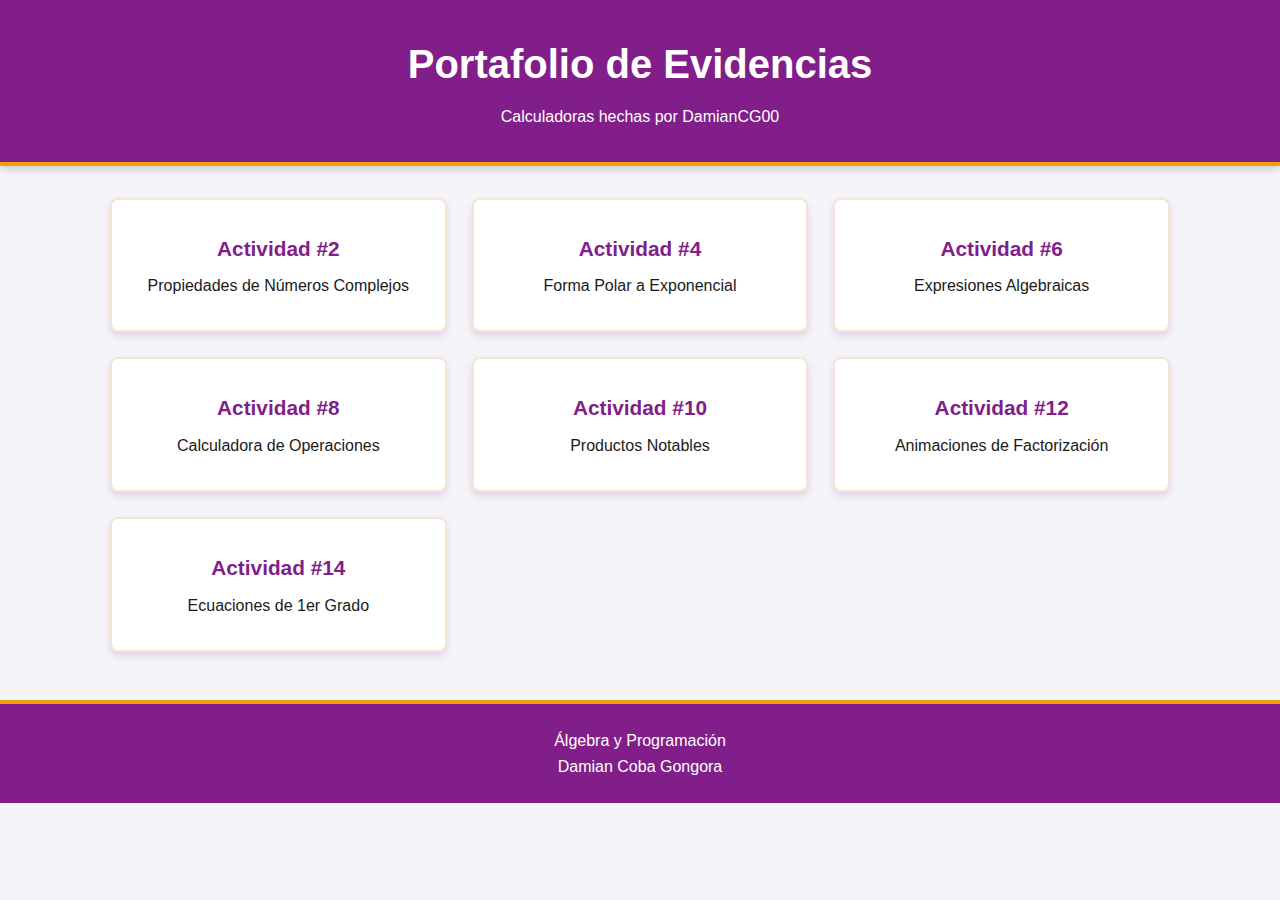
<file: Proyecto 3/index.html>
<!DOCTYPE html>
<html lang="es">
<head>
    <meta charset="UTF-8">
    <meta name="viewport" content="width=device-width, initial-scale=1.0">
    <title>Portafolio de Evidencias</title>
    <link rel="stylesheet" href="css/style.css">
</head>
<body>

    <header class="main-header">
        <div class="container">
            <h1>Portafolio de Evidencias</h1>
            <p>Calculadoras hechas por DamianCG00</p>
        </div>
    </header>

    <main class="container">
        <div class="grid-menu">
            <a href="Actividades/Actividad02/indexact2.html" class="card">
                <h3>Actividad #2</h3>
                <p>Propiedades de Números Complejos</p>
            </a>

            <a href="Actividades/Actividad04/indexact4.html" class="card">
                <h3>Actividad #4</h3>
                <p>Forma Polar a Exponencial</p>
            </a>

            <a href="Actividades/Actividad06/indexact6.html" class="card">
                <h3>Actividad #6</h3>
                <p>Expresiones Algebraicas</p>
            </a>

            <a href="Actividades/Actividad08/indexact8.html" class="card">
                <h3>Actividad #8</h3>
                <p>Calculadora de Operaciones</p>
            </a>

            <a href="Actividades/Actividad10/indexact10.html" class="card">
                <h3>Actividad #10</h3>
                <p>Productos Notables</p>
            </a>

            <a href="Actividades/Actividad12/indexact12.html" class="card">
                <h3>Actividad #12</h3>
                <p>Animaciones de Factorización</p>
            </a>

            <a href="Actividades/Actividad14/indexact14.html" class="card">
                <h3>Actividad #14</h3>
                <p>Ecuaciones de 1er Grado</p>
            </a>
        </div>
    </main>

    <footer class="main-footer">
        <p>Álgebra y Programación</p>
        <p>Damian Coba Gongora</p>
    </footer>

</body>
</html>
</file>
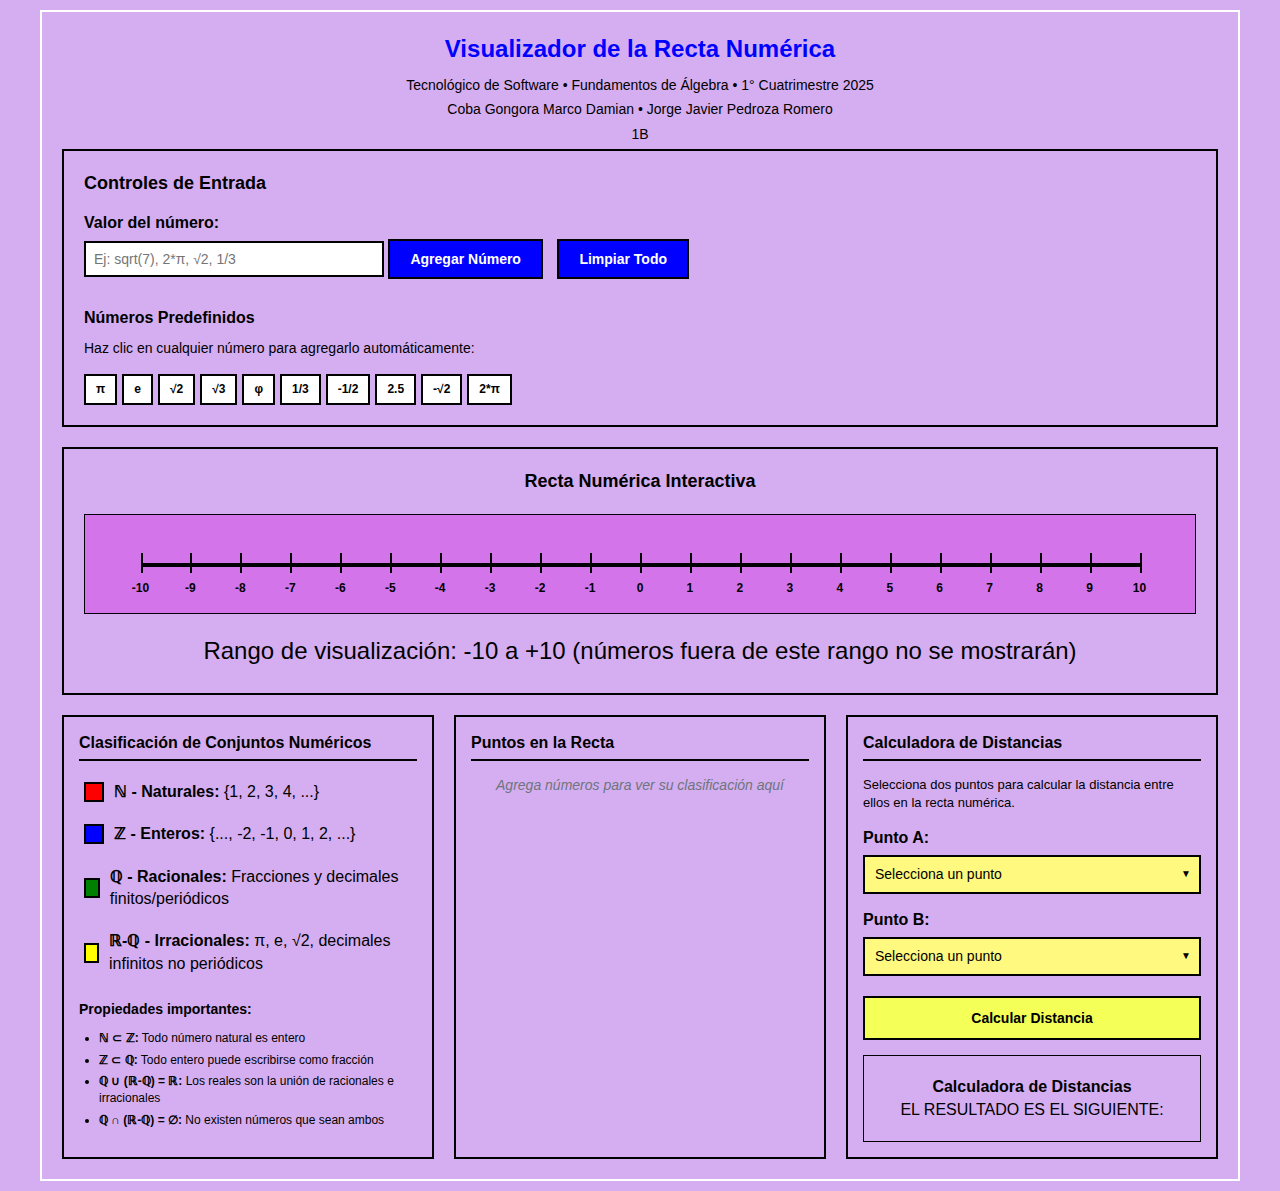
<file: Proyecto 3/Actividades/Actividad02/indexact2.html>
<!DOCTYPE html> 
<html lang="es"> 
<head> 
<meta charset="UTF-8"> 
<meta name="viewport" content="width=device-width, initial-scale=1.0"> 
<title>Visualizador de la Recta Numérica - Fundamentos de 
Álgebra</title>
<style> 
    /* ==================== RESET BÁSICO Y TIPOGRAFÍA ==================== */ 
    * { 
        margin: 0; 
        padding: 0; 
        box-sizing: border-box; 
    } 
     
    body { 
        font-family: Arial, sans-serif; 
        line-height: 1.4; 
        background-color: rgb(213, 174, 241); 
        color: black; 
        padding: 10px; 
    } 
     
    .container { 
        max-width: 1200px; 
        margin: 0 auto; 
        border: 2px solid rgb(255, 255, 255); 
        padding: 20px; 
    } 
    /* ==================== ENCABEZADOS ==================== */ 
h1 { 
    font-size: 24px; 
    margin-bottom: 10px; 
    color: blue; 
    text-align: center; 
} 
 
h2 { 
    font-size: 18px; 
    margin-bottom: 15px; 
    color: black; 
} 
 
h3 { 
    font-size: 16px; 
    margin-bottom: 10px; 
    color: black; 
} 
 
p { 
    font-size: 14px; 
    margin: 5px 0; 
    text-align: center; 
} 
/* ==================== CONTROLES Y FORMULARIOS ==================== */ 
.controls { 
    border: 2px solid black; 
    padding: 20px; 
    margin-bottom: 20px; 
} 
 
.input-group { 
    margin-bottom: 20px; 
} 
 
.input-group label { 
    display: block; 
    font-weight: bold; 
    margin-bottom: 5px; 
    color: black; 
} 
 
.input-group input { 
    width: 300px; 
    padding: 8px; 
    border: 2px solid black; 
    font-size: 14px; 
    margin-bottom: 10px; 
} 
 
.input-group input:focus { 
    outline: none; 
    border-color: blue; 
}
/* ==================== BOTONES ==================== */ 
button { 
    padding: 10px 20px; 
    font-size: 14px; 
    font-weight: bold; 
    border: 2px solid black; 
    background-color: blue; 
    color: white; 
    cursor: pointer; 
    margin-right: 10px; 
    margin-bottom: 5px; 
} 
 
button:hover { 
    background-color: black; 
    color: white; 
}
/* ==================== NÚMEROS PREDEFINIDOS ==================== */ 
.preset-section { 
    margin-top: 20px; 
} 
 
.preset-section h3 { 
    font-size: 16px; 
    margin-bottom: 10px; 
    color: black; 
} 
 
.preset-section p { 
    margin-bottom: 15px; 
    color: black; 
    font-size: 14px; 
    text-align: left; 
} 
 
.preset-numbers { 
    display: flex; 
    flex-wrap: wrap; 
gap: 5px; 
margin-top: 15px; 
} 
.preset-btn { 
padding: 5px 10px; 
border: 2px solid black; 
background-color: white; 
cursor: pointer; 
font-size: 12px; 
font-weight: bold; 
} 
.preset-btn:hover { 
background-color: black; 
color: white; 
} 
/* ==================== RECTA NUMÉRICA ==================== */ 
.number-line-container { 
    border: 2px solid black; 
    padding: 20px; 
    margin-bottom: 20px; 
} 
 
.number-line-container h2 { 
    font-size: 18px; 
    margin-bottom: 15px; 
    text-align: center; 
    color: black; 
} 
 
.number-line { 
    width: 100%; 
    height: 100px; 
    position: relative; 
    background-color: rgb(211, 116, 234); 
    border: 1px solid black; 
    margin: 20px 0; 
} 
 
.range-info { 
    text-align: center; 
    margin-top: 10px; 
} 
 
.range-info small { 
    color: black; 
    font-size: 24px; 
} 
/* ==================== ELEMENTOS DE LA RECTA ==================== */ 
.line { 
    position: absolute; 
    top: 48px; 
    left: 5%; 
    right: 5%; 
    height: 4px; 
    background-color: black; 
} 
 
.tick { 
    position: absolute; 
    width: 2px; 
    height: 20px; 
    background-color: black; 
    top: 38px; 
} 
 
.tick-label { 
    position: absolute; 
    top: 65px; 
    font-size: 12px; 
    font-weight: bold; 
    color: black; 
    transform: translateX(-50%); 
} 
/* ==================== PUNTOS EN LA RECTA ==================== */ 
.number-point { 
    position: absolute; 
    width: 16px; 
    height: 16px; 
    top: 40px; 
    transform: translateX(-50%); 
    border: 2px solid black; 
    cursor: pointer; 
} 
 
.number-point.naturals { 
    background-color: red; 
} 
 
.number-point.integers { 
    background-color: blue; 
} 
 
.number-point.rationals { 
    background-color: green; 
} 
 
.number-point.irrationals { 
    background-color: yellow; 
} 
 
.point-label { 
    position: absolute; 
    top: -25px; 
    transform: translateX(-50%); 
    background-color: white; 
    border: 1px solid black; 
    padding: 2px 4px; 
    font-size: 10px; 
    font-weight: bold; 
    white-space: nowrap; 
} 
/* =================== PANELES DE INFORMACIÓN =================== */ 
.info-panels { 
    display: grid; 
    grid-template-columns: repeat(auto-fit, minmax(300px, 1fr)); 
    gap: 20px; 
} 
 
.classification-panel, .points-panel, .distance-calculator { 
    border: 2px solid black; 
    padding: 15px; 
} 
 
.classification-panel h3, .points-panel h3, .distance-calculator h3 { 
    font-size: 16px; 
    margin-bottom: 15px; 
    color: black; 
    border-bottom: 2px solid black; 
    padding-bottom: 5px; 
} 
/* ================== LEYENDA DE CLASIFICACIÓN ================== */ 
.classification-legend { 
    margin-bottom: 20px; 
} 
 
.legend-item { 
    display: flex; 
    align-items: center; 
    gap: 10px; 
    margin: 10px 0; 
    padding: 5px; 
} 
 
.legend-color { 
    width: 20px; 
    height: 20px; 
    border: 2px solid black; 
} 
 
.legend-color.naturals { 
    background-color: red; 
} 
 
.legend-color.integers { 
    background-color: blue; 
} 
 
.legend-color.rationals { 
    background-color: green; 
} 
 
.legend-color.irrationals { 
    background-color: yellow; 
} 
 
.classification-info h4 { 
    font-size: 14px; 
    margin: 15px 0 10px 0; 
 
 
 
    color: black; 
} 
 
.classification-info ul { 
    margin-left: 20px; 
} 
 
.classification-info li { 
    margin: 5px 0; 
    font-size: 12px; 
} 
 
/* ==================== LISTA DE PUNTOS ==================== */ 
.points-list { 
    min-height: 200px; 
} 
 
.empty-state p { 
    font-size: 14px; 
    color: black; 
    text-align: center; 
    margin: 20px 0; 
} 
 
.empty-state small { 
    display: block; 
    text-align: center; 
    font-size: 12px; 
    color: black; 
} 
 
.point-item { 
    display: flex; 
    justify-content: space-between; 
    align-items: center; 
    padding: 10px; 
    margin: 5px 0; 
    border: 1px solid black; 
} 
/* ================== CALCULADORA DE DISTANCIAS ================== */ 
.calculator-description { 
    margin-bottom: 15px; 
    font-size: 13px; 
    color: black; 
    text-align: left; 
} 
 
.distance-inputs { 
    margin-bottom: 20px; 
} 
 
.distance-field { 
    margin-bottom: 15px; 
} 
 
.distance-field label { 
    display: block; 
    font-weight: bold; 
    margin-bottom: 5px; 
    color: black; 
} 
 
.custom-select { 
    position: relative; 
    width: 100%; 
} 
 
.select-selected { 
    padding: 8px 30px 8px 10px; 
    border: 2px solid black; 
 
 
 
    background-color: rgb(255, 249, 127); 
    cursor: pointer; 
    font-size: 14px; 
} 
 
.select-selected:after { 
    content: "▼"; 
    position: absolute; 
    right: 10px; 
    top: 50%; 
    transform: translateY(-50%); 
    font-size: 10px; 
} 
 
.select-items { 
    position: absolute; 
    top: 100%; 
    left: 0; 
    right: 0; 
    background-color: white; 
    border: 2px solid black; 
    border-top: none; 
    z-index: 1000; 
    max-height: 150px; 
    overflow-y: auto; 
    display: none; 
} 
 
.select-items.show { 
    display: block; 
} 
 
.select-items div { 
    padding: 8px 10px; 
    cursor: pointer; 
    border-bottom: 1px solid black; 
    font-size: 13px; 
} 
 
 
 
 
.select-items div:hover { 
    background-color: blue; 
    color: white; 
} 
 
.distance-btn { 
    width: 100%; 
    padding: 12px; 
    background-color: rgb(244, 255, 88); 
    color: rgb(0, 0, 0); 
    border: 2px solid black; 
    font-size: 14px; 
    font-weight: bold; 
    cursor: pointer; 
    margin-bottom: 15px; 
} 
 
.distance-placeholder { 
    text-align: center; 
    padding: 20px; 
    border: 1px solid black; 
} 
 
.distance-result { 
    padding: 15px; 
    border: 2px solid green; 
    background-color: white; 
    font-size: 14px; 
    text-align: center; 
} 
 
/* ==================== RESPONSIVE ==================== */ 
@media (max-width: 768px) { 
    .container { 
        margin: 5px; 
    } 
     
    .input-group input { 
        width: 100%; 
 
max-width: 300px; 
} 
.info-panels { 
grid-template-columns: 1fr; 
} 
} 
</style> 
</head>  
<body> 
<div class="container"> 
<h1>Visualizador de la Recta Numérica</h1> 
<p>Tecnológico de Software • Fundamentos de Álgebra • 1° 
Cuatrimestre 2025</p> 
<p>Coba Gongora Marco Damian • Jorge Javier Pedroza Romero </p> 
<p>1B </p>
<section class="controls"> 
    <h2>Controles de Entrada</h2> 
    <div class="input-group"> 
    <label for="numberInput">Valor del número:</label> 
    <input type="text" id="numberInput"  
    placeholder="Ej: sqrt(7), 2*π, √2, 1/3"> 
    <button type="button" onclick="addNumber()"> 
    Agregar Número 
    </button> 
    <button type="button" onclick="clearAll()"> 
    Limpiar Todo 
    </button> 
    </div> 
    <div class="preset-section"> 
        <h3>Números Predefinidos</h3> 
        <p>Haz clic en cualquier número para agregarlo automáticamente:</p> 
         
        <div class="preset-numbers"> 
            <span class="preset-btn" onclick="addPresetNumber('π')">π</span> 
            <span class="preset-btn" onclick="addPresetNumber('e')">e</span> 
            <span class="preset-btn" onclick="addPresetNumber('√2')">√2</span> 
            <span class="preset-btn" onclick="addPresetNumber('√3')">√3</span> 
            <span class="preset-btn" onclick="addPresetNumber('φ')">φ</span> 
            <span class="preset-btn" 
    onclick="addPresetNumber('1/3')">1/3</span> 
            <span class="preset-btn" 
    onclick="addPresetNumber('-1/2')">-1/2</span> 
            <span class="preset-btn" 
    onclick="addPresetNumber('2.5')">2.5</span> 
            <span class="preset-btn" 
    onclick="addPresetNumber('-√2')">-√2</span> 
            <span class="preset-btn" 
    onclick="addPresetNumber('2*π')">2*π</span> 
        </div> 
    </div>
    </section> 
    <section class="number-line-container"> 
        <h2>Recta Numérica Interactiva</h2> 
        <div class="number-line" id="numberLine"> 
        <!-- Los elementos de la recta se generan dinámicamente con 
        JavaScript --> 
        </div> 
        <p class="range-info"> 
        <small>Rango de visualización: -10 a +10 (números fuera de 
        este rango no se mostrarán)</small> 
        </p> 
        </section>
        <section class="info-panels"> 
            <!-- Panel de clasificación de conjuntos numéricos --> 
            <div class="classification-panel"> 
                <h3>Clasificación de Conjuntos Numéricos</h3> 
                <div class="classification-legend"> 
                    <div class="legend-item"> 
                        <div class="legend-color naturals"></div> 
                        <span><strong>ℕ - Naturales:</strong> {1, 2, 3, 4, 
        ...}</span> 
                    </div> 
                    <div class="legend-item"> 
                        <div class="legend-color integers"></div> 
                        <span><strong>ℤ - Enteros:</strong> {..., -2, -1, 0, 
        1, 2, ...}</span> 
                    </div> 
                    <div class="legend-item"> 
                        <div class="legend-color rationals"></div> 
                        <span><strong>ℚ - Racionales:</strong> Fracciones y 
        decimales finitos/periódicos</span> 
                    </div> 
                    <div class="legend-item"> 
                        <div class="legend-color irrationals"></div> 
                        <span><strong>ℝ-ℚ - Irracionales:</strong> π, e, √2, 
        decimales infinitos no periódicos</span> 
                    </div> 
                </div> 
                 
                <div class="classification-info"> 
                    <h4>Propiedades importantes:</h4> 
                    <ul> 
                        <li><strong>ℕ ⊂ ℤ:</strong> Todo número natural es 
        entero</li> 
                        <li><strong>ℤ ⊂ ℚ:</strong> Todo entero puede 
        escribirse como fracción</li> 
         
         
         
                        <li><strong>ℚ ∪ (ℝ-ℚ) = ℝ:</strong> Los reales son 
        la unión de racionales e irracionales</li> 
                        <li><strong>ℚ ∩ (ℝ-ℚ) = ∅:</strong> No existen 
        números que sean ambos</li> 
                    </ul> 
                </div> 
            </div> 
            <!-- Panel de lista de puntos --> 
    <div class="points-panel"> 
        <h3>Puntos en la Recta</h3> 
        <div id="pointsList"> 
            <div class="empty-state"> 
                <p>Agrega números para ver su clasificación 
automática aquí</p> 
                <small>Los puntos aparecerán ordenados de menor a 
mayor</small> 
            </div> 
        </div> 
    </div> 
     <!-- Panel calculadora de distancias --> 
     <div class="distance-calculator"> 
        <h3>Calculadora de Distancias</h3> 
        <p class="calculator-description"> 
            Selecciona dos puntos para calcular la distancia entre 
ellos en la recta numérica. 
        </p> 
         
        <div class="distance-inputs"> 
            <div class="distance-field"> 
 
 
 
                <label>Punto A:</label> 
                <div class="custom-select" id="pointA-container"> 
                    <div class="select-selected" 
id="pointA-selected">Selecciona un punto</div> 
                    <div class="select-items" id="pointA-items"> 
                        <div data-value="">Selecciona un punto</div> 
                    </div> 
                </div> 
            </div> 
 
            <div class="distance-field"> 
                <label>Punto B:</label> 
                <div class="custom-select" id="pointB-container"> 
                    <div class="select-selected" 
id="pointB-selected">Selecciona un punto</div> 
                    <div class="select-items" id="pointB-items"> 
                        <div data-value="">Selecciona un punto</div> 
                    </div> 
                </div> 
            </div> 
        </div> 
 
        <button type="button" class="distance-btn" 
onclick="calculateDistance()"> 
            Calcular Distancia 
        </button> 
         
        <div id="distanceResult"> 
            <div class="distance-placeholder"> 
                <div><strong>Calculadora de Distancias</strong></div> 
                <div>EL RESULTADO ES EL SIGUIENTE:</div> 
            </div> 
        </div> 
    </div> 
</section>
</div>
<script>
    /**
 * VISUALIZADOR DE LA RECTA NUMÉRICA - JavaScript Corregido
 * Autor: M. en C. Jorge J. Pedrozo Romero
 * Tecnológico de Software - Fundamentos de Álgebra
 * 1° Cuatrimestre 2025
 * 
 * Este archivo contiene toda la lógica para:
 * - Parsing de expresiones matemáticas
 * - Clasificación de números reales
 * - Visualización en la recta numérica
 * - Cálculo de distancias entre puntos
 */

// ========== VARIABLES GLOBALES ==========
let points = [];
let currentRange = 10;

// ========== CONSTANTES MATEMÁTICAS ==========
const CONSTANTS = {
    // Constantes básicas
    'π': Math.PI,
    'pi': Math.PI,
    'e': Math.E,
    
    // Número áureo (phi)
    'φ': (1 + Math.sqrt(5)) / 2,
    'phi': (1 + Math.sqrt(5)) / 2,
    
    // Tau (2π)
    'τ': 2 * Math.PI,
    'tau': 2 * Math.PI,
    
    // Logaritmos naturales
    'ln2': Math.LN2,
    'ln10': Math.LN10,
    
    // Raíces cuadradas comunes
    '√2': Math.sqrt(2),
    '√3': Math.sqrt(3),
    '√5': Math.sqrt(5),
    '√7': Math.sqrt(7),
    '√8': Math.sqrt(8),
    '√10': Math.sqrt(10),
    '√11': Math.sqrt(11),
    '√12': Math.sqrt(12),
    '√13': Math.sqrt(13),
    '√15': Math.sqrt(15),
    '√17': Math.sqrt(17),
    '√19': Math.sqrt(19),
    '√20': Math.sqrt(20),
    
    // Raíces cuadradas negativas
    '-√2': -Math.sqrt(2),
    '-√3': -Math.sqrt(3),
    '-√5': -Math.sqrt(5)
};

// ========== FUNCIONES DE PARSING DE NÚMEROS ==========

/**
 * Función principal para convertir texto en número
 * Maneja constantes, fracciones, raíces y expresiones básicas
 * @param {string} input - La expresión matemática ingresada
 * @returns {number|null} - El valor numérico o null si es inválida
 */
function parseNumber(input) {
    // Limpiar el input de espacios en blanco
    input = input.trim().replace(/\s+/g, '');

    // Verificar si es una constante matemática directa
    if (CONSTANTS.hasOwnProperty(input)) {
        return CONSTANTS[input];
    }

    // Reemplazar constantes matemáticas en la expresión
    let processedInput = input;
    for (const [symbol, value] of Object.entries(CONSTANTS)) {
        // Crear expresión regular para reemplazar el símbolo
        const regex = new RegExp(symbol.replace(/[.*+?^${}()|[\]\\]/g, '\\$&'), 'g');
        processedInput = processedInput.replace(regex, value.toString());
    }

    // Manejar fracciones simples (sin otros operadores)
    if (input.includes('/') && !input.includes('*') && !input.includes('+') && !input.includes('-', 1)) {
        const parts = input.split('/');
        if (parts.length === 2) {
            const numerator = parseFloat(parts[0]);
            const denominator = parseFloat(parts[1]);
            
            // Verificar que ambos son números válidos y denominador no es cero
            if (!isNaN(numerator) && !isNaN(denominator) && denominator !== 0) {
                return numerator / denominator;
            }
        }
    }

    // Manejar raíces cuadradas básicas con símbolo √ (sin otros operadores)
    if (input.startsWith('√') && !input.includes('*') && !input.includes('+') && !input.includes('-', 1)) {
        const radicand = parseFloat(input.slice(1));
        if (!isNaN(radicand) && radicand >= 0) {
            return Math.sqrt(radicand);
        }
    }

    // Manejar raíces cuadradas negativas
    if (input.startsWith('-√') && !input.includes('*') && !input.includes('+')) {
        const radicand = parseFloat(input.slice(2));
        if (!isNaN(radicand) && radicand >= 0) {
            return -Math.sqrt(radicand);
        }
    }

    // Manejar función sqrt() con cualquier expresión dentro
    if (input.includes('sqrt(')) {
        // Patrón para encontrar sqrt(cualquier expresión)
        const sqrtPattern = /sqrt\(([^)]+)\)/g;
        let processedInputSqrt = input;
        let match;
        
        // Procesar todas las ocurrencias de sqrt()
        while ((match = sqrtPattern.exec(input)) !== null) {
            const innerExpression = match[1];
            let innerValue;
            
            // Evaluar la expresión dentro del sqrt()
            try {
                // Para fracciones simples dentro de sqrt()
                if (innerExpression.includes('/') && !innerExpression.includes('*') && 
                    !innerExpression.includes('+') && !innerExpression.includes('-', 1)) {
                    const parts = innerExpression.split('/');
                    if (parts.length === 2) {
                        const num = parseFloat(parts[0]);
                        const den = parseFloat(parts[1]);
                        if (!isNaN(num) && !isNaN(den) && den !== 0) {
                            innerValue = num / den;
                        }
                    }
                } else {
                    // Para otras expresiones, evaluar directamente
                    const safeChars = /^[0-9+\-*/.() ]+$/;
                    if (safeChars.test(innerExpression)) {
                        innerValue = Function('"use strict"; return (' + innerExpression + ')')();
                    } else {
                        innerValue = parseFloat(innerExpression);
                    }
                }
                
                // Si el valor interno es válido, calcular su raíz cuadrada
                if (!isNaN(innerValue) && innerValue >= 0) {
                    const sqrtValue = Math.sqrt(innerValue);
                    processedInputSqrt = processedInputSqrt.replace(match[0], sqrtValue.toString());
                }
            } catch (e) {
                // Si falla la evaluación, continuar con el siguiente
                continue;
            }
        }
        
        // Si la entrada era solo una raíz simple, devolver el resultado directamente
        if (/^sqrt\([^)]+\)$/.test(input)) {
            const innerExpression = input.match(/sqrt\(([^)]+)\)/)[1];
            let innerValue;
            
            try {
                // Para fracciones dentro de sqrt()
                if (innerExpression.includes('/') && !innerExpression.includes('*') && 
                    !innerExpression.includes('+') && !innerExpression.includes('-', 1)) {
                    const parts = innerExpression.split('/');
                    if (parts.length === 2) {
                        const num = parseFloat(parts[0]);
                        const den = parseFloat(parts[1]);
                        if (!isNaN(num) && !isNaN(den) && den !== 0) {
                            innerValue = num / den;
                        }
                    }
                } else {
                    // Para expresiones o números simples
                    const safeChars = /^[0-9+\-*/.() ]+$/;
                    if (safeChars.test(innerExpression)) {
                        innerValue = Function('"use strict"; return (' + innerExpression + ')')();
                    } else {
                        innerValue = parseFloat(innerExpression);
                    }
                }
                
                // Retornar la raíz cuadrada si es válida
                if (!isNaN(innerValue) && innerValue >= 0) {
                    return Math.sqrt(innerValue);
                }
            } catch (e) {
                // Si falla la evaluación, continuar con el flujo normal
            }
        }
        
        // Si había múltiples sqrt() o expresiones complejas, usar el input procesado
        input = processedInputSqrt;
    }

    // Evaluar expresiones matemáticas más complejas
    try {
        // Reemplazar operadores por equivalentes de JavaScript
        processedInput = processedInput.replace(/\^/g, '**'); // Potencias

        // Verificar que solo contiene caracteres seguros para evaluar
        const safeChars = /^[0-9+\-*/.() ]+$/;
        if (safeChars.test(processedInput)) {
            const result = Function('"use strict"; return (' + processedInput + ')')();
            if (typeof result === 'number' && !isNaN(result) && isFinite(result)) {
                return result;
            }
        }
    } catch (e) {
        // Si falla la evaluación, continuar con el parsing normal
    }

    // Intentar parsear como número decimal normal
    const num = parseFloat(processedInput);
    if (!isNaN(num)) {
        return num;
    }

    // Si nada funcionó, retornar null
    return null;
}

// ========== FUNCIONES DE NORMALIZACIÓN Y CLASIFICACIÓN ==========

/**
 * Normaliza una expresión matemática para facilitar el análisis
 * @param {string} expr - La expresión a normalizar
 * @returns {string} - La expresión normalizada
 */
function normalizeExpression(expr) {
    return expr.replace(/\s/g, '')          // Remover espacios
              .replace(/\*\*/g, '^')        // Convertir ** a ^
              .toLowerCase();               // Convertir a minúsculas para pi, e, etc.
}

/**
 * Clasifica expresiones matemáticas complejas
 * @param {string} expression - La expresión matemática original
 * @param {number} result - El resultado numérico de la expresión
 * @returns {string} - El tipo de número ('naturals', 'integers', 'rationals', 'irrationals')
 */
function classifyExpression(expression, result) {
    const normalizedExpr = normalizeExpression(expression);

    // Casos muy específicos donde sabemos que el resultado es racional
    const knownRationalResults = [
        // División de iguales = 1
        { pattern: /^π\/π$/, result: 1 },
        { pattern: /^pi\/pi$/, result: 1 },
        { pattern: /^e\/e$/, result: 1 },
        { pattern: /^φ\/φ$/, result: 1 },
        { pattern: /^phi\/phi$/, result: 1 },
        { pattern: /^τ\/τ$/, result: 1 },
        { pattern: /^tau\/tau$/, result: 1 },
        { pattern: /^√2\/√2$/, result: 1 },
        { pattern: /^√3\/√3$/, result: 1 },
        { pattern: /^√5\/√5$/, result: 1 },

        // Resta de iguales = 0
        { pattern: /^π-π$/, result: 0 },
        { pattern: /^pi-pi$/, result: 0 },
        { pattern: /^e-e$/, result: 0 },

        // Casos especiales conocidos
        { pattern: /^2\*π\/τ$/, result: 1 },
        { pattern: /^τ\/2\*π$/, result: 1 },
    ];

    // Verificar casos conocidos que resultan en números racionales
    for (const knownCase of knownRationalResults) {
        if (knownCase.pattern.test(normalizedExpr)) {
            if (Math.abs(result - knownCase.result) < 0.0001) {
                if (knownCase.result > 0 && Number.isInteger(knownCase.result)) {
                    return 'naturals';
                }
                if (Number.isInteger(knownCase.result)) {
                    return 'integers';
                }
                return 'rationals';
            }
        }
    }

    // Casos especiales donde el resultado es racional/entero a pesar de involucrar irracionales
    const specialRationalCases = [
        // Casos que resultan en 1
        /π\/π/, /pi\/pi/, /e\/e/, /φ\/φ/, /phi\/phi/, /τ\/τ/, /tau\/tau/,
        /√2\/√2/, /√3\/√3/, /√5\/√5/,

        // Casos que resultan en números racionales conocidos
        /π\/-π/, /pi\/-pi/, /e\/-e/, /φ\/-φ/, /phi\/-phi/,
        /-π\/π/, /-pi\/pi/, /-e\/e/, /-φ\/φ/, /-phi\/phi/,

        // Casos como e/2e = 0.5 (necesitamos ser más específicos)
        /e\/2\*e/, /π\/2\*π/, /pi\/2\*pi/
    ];

    // Verificar casos especiales que dan resultados racionales
    for (const pattern of specialRationalCases) {
        if (pattern.test(expression.replace(/\s/g, ''))) {
            // Si el resultado es un entero positivo, es natural
            if (result > 0 && Number.isInteger(result)) {
                return 'naturals';
            }
            // Si es entero, es entero
            if (Number.isInteger(result)) {
                return 'integers';
            }
            // Si no, es racional
            return 'rationals';
        }
    }

    // Lista de símbolos irracionales para detectar en expresiones
    const irrationalSymbols = ['π', 'pi', 'e', 'φ', 'phi', 'τ', 'tau', 'ln2', 'ln10', '√', 'sqrt'];

    // Verificar si la expresión contiene números irracionales
    const containsIrrationals = irrationalSymbols.some(symbol => expression.includes(symbol));

    if (containsIrrationals) {
        // Casos especiales donde suma/resta de irracionales puede dar resultado racional
        const rationalResultPatterns = [
            // Casos como π + (-π) = 0, e - e = 0
            /π\+\(-π\)/, /pi\+\(-pi\)/, /e\+\(-e\)/, /φ\+\(-φ\)/, /phi\+\(-phi\)/,
            /π-π/, /pi-pi/, /e-e/, /φ-φ/, /phi-phi/, /τ-τ/, /tau-tau/,
            /√2-√2/, /√3-√3/, /√5-√5/,

            // Otros casos especiales conocidos
            /2\*π\/τ/, /2\*pi\/tau/, /τ\/2\*π/, /tau\/2\*pi/
        ];

        // Verificar si es un caso especial que da resultado racional
        const isSpecialRational = rationalResultPatterns.some(pattern =>
            pattern.test(expression.replace(/\s/g, ''))
        );

        if (isSpecialRational) {
            if (result > 0 && Number.isInteger(result)) {
                return 'naturals';
            }
            if (Number.isInteger(result)) {
                return 'integers';
            }
            return 'rationals';
        }

        // Si contiene irracionales y no es un caso especial, probablemente es irracional
        return 'irrationals';
    }

    // Si no contiene irracionales, clasificar normalmente por el resultado
    if (result > 0 && Number.isInteger(result)) {
        return 'naturals';
    }
    if (Number.isInteger(result)) {
        return 'integers';
    }
    return 'rationals';
}

/**
 * Clasifica un número según su tipo matemático
 * @param {number} num - El valor numérico a clasificar
 * @param {string} originalInput - La expresión original ingresada
 * @returns {string} - El tipo de número ('naturals', 'integers', 'rationals', 'irrationals')
 */
function classifyNumber(num, originalInput) {
    // Verificar si es un número natural (entero positivo)
    if (num > 0 && Number.isInteger(num)) {
        return 'naturals';
    }
    
    // Verificar si es un número entero
    if (Number.isInteger(num)) {
        return 'integers';
    }
    
    // Lista de constantes irracionales conocidas
    const irrationalConstants = [
        'π', 'pi', 'e', 'φ', 'phi', 'τ', 'tau', 'ln2', 'ln10', 
        '√2', '√3', '√5', '√7', '√8', '√10', '√11', '√12', '√13', '√15', '√17', '√19', '√20',
        '-√2', '-√3', '-√5'
    ];
    
    // Si es una constante irracional directa
    if (irrationalConstants.includes(originalInput)) {
        return 'irrationals';
    }
    
    // Verificar si contiene sqrt() y clasificar según el contenido
    if (originalInput.includes('sqrt(')) {
        const sqrtMatch = originalInput.match(/sqrt\(([^)]+)\)/);
        if (sqrtMatch) {
            const innerExpression = sqrtMatch[1];
            let innerValue;
            
            try {
                // Evaluar lo que está dentro del sqrt()
                if (innerExpression.includes('/') && !innerExpression.includes('*') && 
                    !innerExpression.includes('+') && !innerExpression.includes('-', 1)) {
                    // Fracción simple
                    const parts = innerExpression.split('/');
                    if (parts.length === 2) {
                        const num = parseFloat(parts[0]);
                        const den = parseFloat(parts[1]);
                        if (!isNaN(num) && !isNaN(den) && den !== 0) {
                            innerValue = num / den;
                        }
                    }
                } else {
                    // Expresión o número simple
                    const safeChars = /^[0-9+\-*/.() ]+$/;
                    if (safeChars.test(innerExpression)) {
                        innerValue = Function('"use strict"; return (' + innerExpression + ')')();
                    } else {
                        innerValue = parseFloat(innerExpression);
                    }
                }
                
                if (!isNaN(innerValue) && innerValue >= 0) {
                    const sqrtResult = Math.sqrt(innerValue);
                    
                    // Verificar si es un cuadrado perfecto
                    const isInteger = Number.isInteger(sqrtResult);
                    
                    if (isInteger) {
                        // Es cuadrado perfecto
                        if (sqrtResult > 0) {
                            return 'naturals';
                        } else if (sqrtResult === 0) {
                            return 'integers';
                        }
                    } else {
                        // No es cuadrado perfecto, es irracional
                        return 'irrationals';
                    }
                }
            } catch (e) {
                // Si hay error en la evaluación, asumir que es irracional
                return 'irrationals';
            }
        }
    }
    
    // Analizar expresiones con operaciones matemáticas
    if (originalInput.includes('*') || originalInput.includes('+') || 
        originalInput.includes('-') || originalInput.includes('/')) {
        return classifyExpression(originalInput, num);
    }
    
    // Verificar si es una fracción simple (racional)
    if (originalInput.includes('/')) {
        return 'rationals';
    }
    
    // Si es decimal, asumimos que es racional a menos que se especifique lo contrario
    return 'rationals';
}

/**
 * Obtiene el nombre completo de la clasificación matemática
 * @param {string} classification - El tipo de clasificación
 * @returns {string} - El nombre completo con símbolo matemático
 */
function getClassificationName(classification) {
    const names = {
        'naturals': 'ℕ (Naturales)',
        'integers': 'ℤ (Enteros)', 
        'rationals': 'ℚ (Racionales)',
        'irrationals': 'ℝ-ℚ (Irracionales)'
    };
    return names[classification] || 'No clasificado';
}

// ========== FUNCIONES DE INTERFAZ DE USUARIO ==========

/**
 * Agrega un número desde el input principal
 * Valida el formato, rango y duplicados antes de agregar
 */
function addNumber() {
    const input = document.getElementById('numberInput').value;
    
    if (!input) {
        alert('Por favor ingresa un número');
        return;
    }
    
    const value = parseNumber(input);
    if (value === null) {
        alert('Formato de número no válido. Ejemplos válidos: sqrt(7), 2*π, 1/e, √2, -1/2');
        return;
    }
    
    if (Math.abs(value) > currentRange) {
        alert(`El número está fuera del rango actual (-${currentRange} a ${currentRange}). Cambia el rango de visualización.`);
        return;
    }
    
    // Verificar si el punto ya existe (con tolerancia para errores de punto flotante)
    const existingPoint = points.find(p => Math.abs(p.value - value) < 0.0001);
    if (existingPoint) {
        alert('Este número ya está en la recta numérica');
        return;
    }
    
    // Clasificar el número y agregarlo al array
    const classification = classifyNumber(value, input);
    
    points.push({
        value: value,
        originalInput: input,
        classification: classification
    });
    
    // Limpiar el input y actualizar la visualización
    document.getElementById('numberInput').value = '';
    updateDisplay();
}

/**
 * Agrega un número predefinido desde los botones
 * @param {string} input - La expresión del número predefinido
 */
function addPresetNumber(input) {
    const value = parseNumber(input);
    
    if (value === null || Math.abs(value) > currentRange) {
        alert(`El número ${input} está fuera del rango actual`);
        return;
    }
    
    // Verificar si el punto ya existe
    const existingPoint = points.find(p => Math.abs(p.value - value) < 0.0001);
    if (existingPoint) {
        alert('Este número ya está en la recta numérica');
        return;
    }
    
    // Clasificar el número y agregarlo
    const classification = classifyNumber(value, input);
    
    points.push({
        value: value,
        originalInput: input,
        classification: classification
    });
    
    // Actualizar la visualización
    updateDisplay();
}

/**
 * Elimina todos los puntos de la recta numérica
 */
function clearAll() {
    points = [];
    updateDisplay();
}

/**
 * Actualiza toda la visualización (recta, lista y selectores)
 */
function updateDisplay() {
    drawNumberLine();
    updatePointsList();
    updateDistanceSelectors();
}

// ========== FUNCIONES DE VISUALIZACIÓN ==========

/**
 * Dibuja la recta numérica con todas las marcas y puntos
 */
function drawNumberLine() {
    const numberLine = document.getElementById('numberLine');
    numberLine.innerHTML = '';
    
    // Crear la línea base de la recta
    const line = document.createElement('div');
    line.className = 'line';
    numberLine.appendChild(line);
    
    // Crear marcas de graduación
    const tickCount = currentRange * 2 + 1; // De -range a +range
    for (let i = 0; i < tickCount; i++) {
        const value = -currentRange + i;
        const percentage = (i / (tickCount - 1)) * 90 + 5; // 5% de margen a cada lado
        
        // Crear la marca vertical
        const tick = document.createElement('div');
        tick.className = 'tick';
        tick.style.left = percentage + '%';
        numberLine.appendChild(tick);
        
        // Crear la etiqueta numérica
        const label = document.createElement('div');
        label.className = 'tick-label';
        label.style.left = percentage + '%';
        label.textContent = value;
        numberLine.appendChild(label);
    }
    
    // Agregar los puntos de números agregados
    points.forEach((point, index) => {
        const percentage = ((point.value + currentRange) / (2 * currentRange)) * 90 + 5;
        
        // Crear el elemento visual del punto
        const pointElement = document.createElement('div');
        pointElement.className = `number-point ${point.classification}`;
        pointElement.style.left = percentage + '%';
        pointElement.draggable = false;
        
        // Crear la etiqueta del punto
        const pointLabel = document.createElement('div');
        pointLabel.className = 'point-label';
        pointLabel.textContent = `${point.originalInput} ≈ ${point.value.toFixed(3)}`;
        pointElement.appendChild(pointLabel);
        
        // Agregar evento de clic para eliminar
        pointElement.onclick = () => removePoint(index);
        pointElement.title = `${point.originalInput} (${getClassificationName(point.classification)})\nHaz clic para eliminar`;
        
        numberLine.appendChild(pointElement);
    });
}

/**
 * Elimina un punto específico de la recta
 * @param {number} index - El índice del punto a eliminar
 */
function removePoint(index) {
    if (confirm('¿Deseas eliminar este punto?')) {
        points.splice(index, 1);
        updateDisplay();
    }
}

/**
 * Actualiza la lista de puntos ordenada por valor
 */
function updatePointsList() {
    const pointsList = document.getElementById('pointsList');
    
    // Si no hay puntos, mostrar mensaje informativo
    if (points.length === 0) {
        pointsList.innerHTML = '<p style="color: #6c757d; font-style: italic;">Agrega números para ver su clasificación aquí</p>';
        return;
    }
    
    // Ordenar puntos por valor de menor a mayor
    const sortedPoints = [...points].sort((a, b) => a.value - b.value);
    
    // Generar HTML para cada punto
    pointsList.innerHTML = sortedPoints.map(point => `
        <div class="point-item" style="border-left-color: ${getClassificationColor(point.classification)}">
            <div>
                <strong>${point.originalInput}</strong> ≈ ${point.value.toFixed(6)}
                <br>
                <small>${getClassificationName(point.classification)}</small>
            </div>
            <div style="text-align: right;">
                <small>Posición: ${point.value.toFixed(3)}</small>
            </div>
        </div>
    `).join('');
}

/**
 * Obtiene el color asociado a cada tipo de número
 * @param {string} classification - El tipo de clasificación
 * @returns {string} - El código de color hexadecimal
 */
function getClassificationColor(classification) {
    const colors = {
        'naturals': '#e74c3c',
        'integers': '#f39c12',
        'rationals': '#27ae60',
        'irrationals': '#8e44ad'
    };
    return colors[classification] || '#3498db';
}

// ========== CALCULADORA DE DISTANCIAS ==========

/**
 * Actualiza los selectores de la calculadora de distancias
 */
function updateDistanceSelectors() {
    const pointAItems = document.getElementById('pointA-items');
    const pointBItems = document.getElementById('pointB-items');
    const pointASelected = document.getElementById('pointA-selected');
    const pointBSelected = document.getElementById('pointB-selected');
    
    // Limpiar las opciones existentes
    pointAItems.innerHTML = '<div data-value="">Selecciona un punto</div>';
    pointBItems.innerHTML = '<div data-value="">Selecciona un punto</div>';
    
    // Resetear el texto seleccionado si no hay puntos
    if (points.length === 0) {
        pointASelected.textContent = 'Selecciona un punto';
        pointBSelected.textContent = 'Selecciona un punto';
        document.getElementById('pointA-container').setAttribute('data-value', '');
        document.getElementById('pointB-container').setAttribute('data-value', '');
        return;
    }
    
    // Agregar cada punto como opción en ambos selectores
    points.forEach((point, index) => {
        const optionText = `${point.originalInput} (${point.value.toFixed(3)})`;
        
        // Crear opción para el selector A
        const optionA = document.createElement('div');
        optionA.setAttribute('data-value', index);
        optionA.textContent = optionText;
        pointAItems.appendChild(optionA);
        
        // Crear opción para el selector B
        const optionB = document.createElement('div');
        optionB.setAttribute('data-value', index);
        optionB.textContent = optionText;
        pointBItems.appendChild(optionB);
    });
}

/**
 * Calcula la distancia entre dos puntos seleccionados
 */
function calculateDistance() {
    const pointAValue = document.getElementById('pointA-container').getAttribute('data-value');
    const pointBValue = document.getElementById('pointB-container').getAttribute('data-value');
    const resultDiv = document.getElementById('distanceResult');

    // Verificar que ambos puntos estén seleccionados
    if (!pointAValue || !pointBValue) {
        resultDiv.innerHTML = '<div style="color: #dc3545;">Selecciona ambos puntos para calcular la distancia</div>';
        return;
    }

    // Verificar que los puntos sean diferentes
    if (pointAValue === pointBValue) {
        resultDiv.innerHTML = '<div style="color: #dc3545;">Selecciona dos puntos diferentes</div>';
        return;
    }

    // Obtener los puntos seleccionados
    const pointA = points[parseInt(pointAValue)];
    const pointB = points[parseInt(pointBValue)];
    
    // Calcular la distancia como valor absoluto de la diferencia
    const distance = Math.abs(pointA.value - pointB.value);

    // Mostrar el resultado formateado
    resultDiv.innerHTML = `
        <div class="distance-result">
            <strong>Distancia entre ${pointA.originalInput} y ${pointB.originalInput}:</strong><br>
            |${pointA.value.toFixed(3)} - ${pointB.value.toFixed(3)}| = ${distance.toFixed(6)} unidades
        </div>
    `;
}

// ========== SELECTORES PERSONALIZADOS ==========

/**
 * Inicializa los selectores personalizados para la calculadora de distancias
 */
function initCustomSelects() {
    ['pointA', 'pointB'].forEach(selectId => {
        const container = document.getElementById(selectId + '-container');
        const selected = document.getElementById(selectId + '-selected');
        const items = document.getElementById(selectId + '-items');

        // Manejar clic en el selector principal
        selected.addEventListener('click', function(e) {
            e.stopPropagation();

            // Cerrar otros dropdowns primero
            document.querySelectorAll('.select-items').forEach(otherItems => {
                if (otherItems !== items) {
                    otherItems.classList.remove('show');
                }
            });
            document.querySelectorAll('.select-selected').forEach(otherSelected => {
                if (otherSelected !== selected) {
                    otherSelected.classList.remove('select-arrow-active');
                }
            });

            // Alternar el estado del dropdown actual
            const isCurrentlyOpen = items.classList.contains('show');
            if (isCurrentlyOpen) {
                items.classList.remove('show');
                selected.classList.remove('select-arrow-active');
                adjustZIndex(null); // Resetear z-index
            } else {
                items.classList.add('show');
                selected.classList.add('select-arrow-active');
                adjustZIndex(selectId); // Aumentar z-index para el selector activo
            }
        });

        // Manejar clics en las opciones del dropdown
        items.addEventListener('click', function(e) {
            e.stopPropagation();
            if (e.target.hasAttribute('data-value')) {
                // Actualizar el texto mostrado
                selected.textContent = e.target.textContent;
                container.setAttribute('data-value', e.target.getAttribute('data-value'));

                // Remover clase 'selected' de todas las opciones
                items.querySelectorAll('.selected').forEach(item => item.classList.remove('selected'));

                // Agregar clase 'selected' a la opción clickeada
                e.target.classList.add('selected');

                // Cerrar el dropdown
                items.classList.remove('show');
                selected.classList.remove('select-arrow-active');
                adjustZIndex(null); // Resetear z-index
            }
        });
    });
}

/**
 * Cierra todos los selectores personalizados abiertos
 */
function closeAllSelect() {
    document.querySelectorAll('.select-items').forEach(items => {
        items.classList.remove('show');
    });
    document.querySelectorAll('.select-selected').forEach(selected => {
        selected.classList.remove('select-arrow-active');
    });
}

/**
 * Ajusta los z-index para evitar problemas de superposición en los dropdowns
 * @param {string|null} activeSelectId - ID del selector activo o null para resetear
 */
function adjustZIndex(activeSelectId) {
    // Resetear todos los z-indexes a valores base
    document.querySelectorAll('.distance-field').forEach(field => {
        field.style.zIndex = '100';
    });
    document.querySelectorAll('.distance-field .custom-select').forEach(select => {
        select.style.zIndex = '101';
    });
    document.querySelectorAll('.distance-field .select-items').forEach(items => {
        items.style.zIndex = '1000';
    });

    // Aumentar el z-index del selector activo
    if (activeSelectId) {
        const activeField = document.getElementById(activeSelectId + '-container').closest('.distance-field');
        const activeSelect = document.getElementById(activeSelectId + '-container');
        const activeItems = document.getElementById(activeSelectId + '-items');

        if (activeField) activeField.style.zIndex = '2000';
        if (activeSelect) activeSelect.style.zIndex = '2001';
        if (activeItems) activeItems.style.zIndex = '12000';
    }
}

// ========== INICIALIZACIÓN Y EVENT LISTENERS ==========

/**
 * Event listener para detectar Enter en el input de números
 */
document.getElementById('numberInput').addEventListener('keypress', function(e) {
    if (e.key === 'Enter') {
        addNumber();
    }
});

/**
 * Event listener para cerrar dropdowns al hacer clic fuera de ellos
 */
document.addEventListener('click', function(e) {
    if (!e.target.closest('.custom-select')) {
        closeAllSelect();
        adjustZIndex(null); // Resetear z-index
    }
});

// ========== INICIALIZACIÓN DE LA APLICACIÓN ==========

// Inicializar los selectores personalizados
initCustomSelects();

// Mostrar la visualización inicial
updateDisplay();

</script>
 
</body> 
</html>
</file>
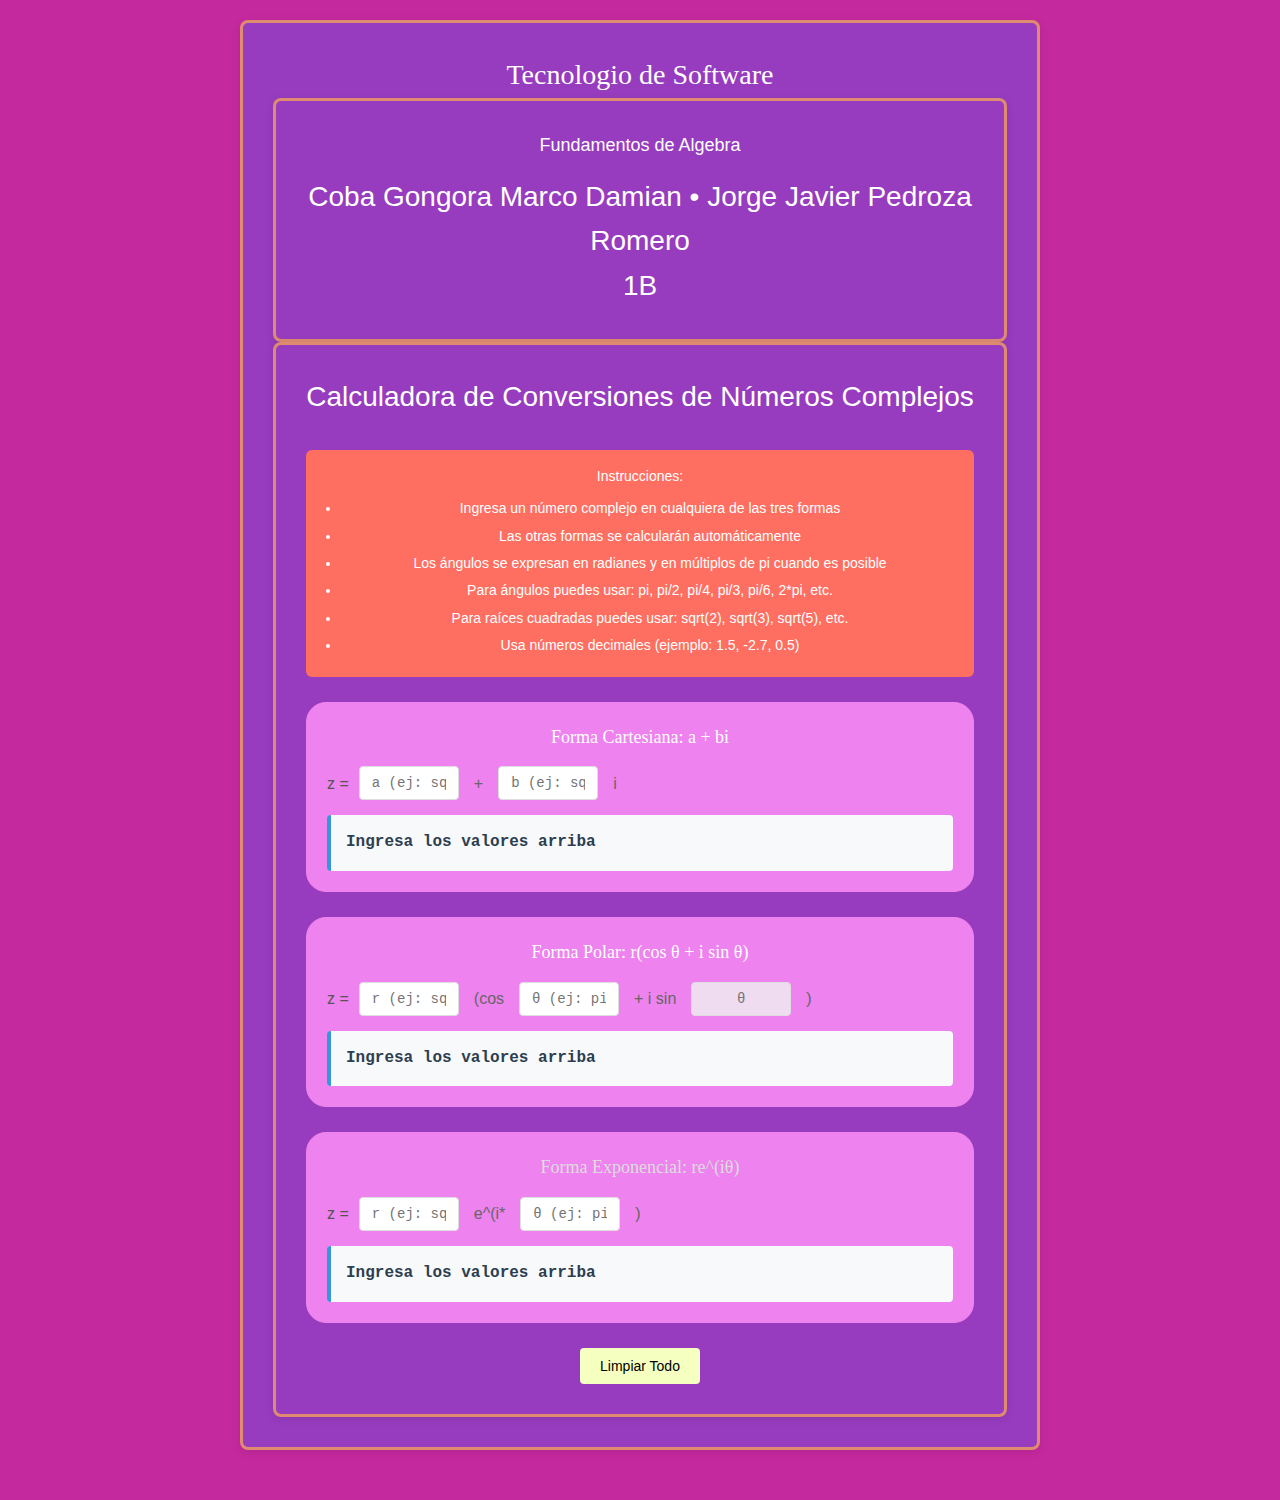
<file: Proyecto 3/Actividades/Actividad04/indexact4.html>
<!DOCTYPE html> 
<html lang="es"> 
<head> 
    <meta charset="UTF-8"> 
    <meta name="viewport" content="width=device-width, initial-scale=1.0"> 
    <title>Calculadora de Conversiones - Números Complejos</title> 
    <style> 
/* ==================== RESET BÁSICO ==================== */ 
* {     margin: 0;     padding: 0;     box-sizing: border-box; 
} 
 
/* ==================== ESTRUCTURA GENERAL ==================== */ body {     font-family: 'Segoe UI', Tahoma, Geneva, Verdana, sans-serif;     background-color: #C5299E;     padding: 20px;     line-height: 1.6; 
} 
 
.container {     max-width: 800px;     margin: 0 auto;     background: #973CBF;     border-radius: 8px;     box-shadow: 0 2px 10px rgba(0,0,0,0.1); border: 3px solid #fead51b4;     padding: 30px; 
} 

.container p {
    color: white;
}
 
/* ==================== ENCABEZADOS ==================== */ h1 {     text-align: center;     color: #333;     margin-bottom: 30px;     font-weight: 300;     font-size: 28px; 
} 
 
h2 { 
    color: #2c3e50;     margin-bottom: 15px;     font-size: 18px;     font-weight: 500; 
} 
/* ==================== INSTRUCCIONES ==================== */ 
.instructions {     background-color: #FE6F61;     padding: 15px;     border-radius: 6px;     margin-bottom: 25px;     font-size: 14px;     color: #ffffff; 
} 
 
.instructions ul {     margin-left: 20px;     margin-top: 10px; 
} 
 
.instructions li {     margin-bottom: 5px; 
} 
 
/* ==================== SECCIONES DE FORMULARIO ==================== 
*/ 
.form-section {     margin-bottom: 25px;     border: 1px solid #EE82EE;     border-radius: 20px;     padding: 20px;     background: #EE82EE; 
} 
 
.input-group {     display: flex;     align-items: center;     gap: 10px;     margin-bottom: 15px; 
} 
 
.input-group:last-child {     margin-bottom: 0; 
} 
 
/* ==================== ETIQUETAS Y OPERADORES ==================== 
*/ label {     min-width: 20px;     font-weight: 500;     color: #555;     font-size: 16px; 
} 
 
.operator {     font-size: 16px;     color: #666;     margin: 0 5px;     font-weight: 500; 
} 
/* ==================== CAMPOS DE ENTRADA ==================== */ input[type="text"] {     width: 100px;     padding: 8px 12px;     border: 1px solid #ddd;     border-radius: 4px;     font-size: 14px;     text-align: center;     font-family: 'Courier New', monospace; 
} 
 
input[type="text"]:focus {     outline: none;     border-color: #3498db;     box-shadow: 0 0 0 2px rgba(52, 152, 219, 0.2); 
} 
 
input[readonly] {     background-color: #f0f0f0d0 !important;     cursor: not-allowed; 
} 
 
/* ==================== RESULTADOS ==================== */ 
.result {     background-color: #f8f9fa;     padding: 15px;     border-radius: 4px;     border-left: 4px solid #3498db;     font-family: 'Courier New', monospace;     font-size: 16px;     color: #2c3e50;     min-height: 50px;     display: flex;     align-items: center; 
    font-weight: bold; 
} 
 
/* ==================== BOTÓN LIMPIAR ==================== */ 
.clear-btn {     background-color: #f5ffbf;     color: rgb(0, 0, 0);     border: none;     padding: 10px 20px;     border-radius: 4px;     cursor: pointer;     font-size: 14px;     margin-top: 20px;     display: block;     margin-left: auto;     margin-right: auto;     font-weight: 500; 
} 
 
.clear-btn:hover {     background-color: #d19600;     transform: translateY(-1px); 
} 

</style> 

</head> 
<body> 
    <!DOCTYPE html>
<html lang="es">
<head>
    <meta charset="UTF-8">
    <meta name="viewport" content="width=device-width, initial-scale=1.0">
    <title>Colores Rey y Oro</title>
</head>
<body>

    <h1>
        <div class=" container"> 
        <p style=" font-family: 'Times New Roman', Times, serif;">
            
            Tecnologio de Software

        </p>


    <div class="container">
        <div class="seccion-dorada">
        <h2><p>
            Fundamentos de Algebra</h1>
        </p>
        <p>Coba Gongora Marco Damian • Jorge Javier Pedroza Romero
            
        </p>
        <p>
            1B
        </p>
    </div>
        </div>



    <div class="container">
        
        


        <h1><p>
            Calculadora de Conversiones de Números Complejos</h1>    
        </p>      
        <div class="instructions"> 
            <strong>Instrucciones:</strong> 
            <ul> 
                <li>Ingresa un número complejo en cualquiera de las tres formas</li> 
                <li>Las otras formas se calcularán automáticamente</li> 
                <li>Los ángulos se expresan en radianes y en múltiplos de 
pi cuando es posible</li> 
                <li>Para ángulos puedes usar: pi, pi/2, pi/4, pi/3, pi/6, 
2*pi, etc.</li> 
                <li>Para raíces cuadradas puedes usar: sqrt(2), sqrt(3), sqrt(5), etc.</li> 
                <li>Usa números decimales (ejemplo: 1.5, -2.7, 0.5)</li> 
            </ul> 
        </div> 
        <!-- Forma Cartesiana --> 
<div class="form-section"> 

   <h2> <p style="color: white; font-family: 'Times New Roman', Times, serif;"> 
        Forma Cartesiana: a + bi
        </p>
    </h2>


    <div class="input-group"> 
        <label>z =</label> 
        <input type="text" id="real" placeholder="a (ej: sqrt(2))">         <span class="operator">+</span> 
        <input type="text" id="imag" placeholder="b (ej: sqrt(3))"> 
        <span class="operator">i</span> 
    </div> 
    <div class="result" id="cartesian-result">Ingresa los valores arriba</div> 
</div> 
 
<!-- Forma Polar --> 
<div class="form-section"> 
    <h2>
        <p style="Color: rgb(255, 255, 255); font-family: 'Times New Roman', Times, serif;">

            Forma Polar: r(cos θ + i sin θ)

        </p>
    </h2>    
    <div class="input-group"> 
        <label>z =</label> 
        <input type="text" id="modulus" placeholder="r (ej: sqrt(2))"> 
        <span class="operator">(cos</span> 
        <input type="text" id="angle" placeholder="θ (ej: pi/2)"> 
        <span class="operator">+ i sin</span> 
        <input type="text" id="angle2" placeholder="θ" readonly style="background: #f0f0f0;"> 
        <span class="operator">)</span> 
    </div> 
    <div class="result" id="polar-result">Ingresa los valores arriba</div> </div> 
<!-- Forma Exponencial --> 
<div class="form-section"> 
    <h2>
        <p style="color :#ddd; font-family: 'Times New Roman', Times, serif;">
            Forma Exponencial: re^(iθ)
        </p>
    </h2>
    <div class="input-group"> 
        <label>z =</label> 
        <input type="text" id="exp-modulus" placeholder="r (ej: sqrt(5))"> 
        <span class="operator">e^(i*</span> 
        <input type="text" id="exp-angle" placeholder="θ (ej: pi/4)"> 
        <span class="operator">)</span> 
    </div> 
    <div class="result" id="exponential-result">Ingresa los valores arriba</div> 
</div> 
 
<button class="clear-btn" onclick="clearAll()">Limpiar Todo</button> 

    </div> 
<script>
/**
 * CALCULADORA DE CONVERSIONES DE NÚMEROS COMPLEJOS
 * Permite conversión entre forma cartesiana, polar y exponencial
 * Soporta fracciones, raíces cuadradas y múltiplos de pi
 */

// ============================================================================
// VARIABLES GLOBALES
// ============================================================================

let isUpdating = false; // Previene bucles infinitos durante actualizaciones

// ============================================================================
// FUNCIONES DE PARSEO
// ============================================================================

/**
 * Convierte una cadena de texto a número, soportando expresiones matemáticas
 * @param {string|number} input - Entrada del usuario
 * @returns {number} - Resultado numérico
 */
function parseNumber(input) {
    // Manejar casos vacíos o nulos
    if (!input && input !== 0) return 0;
    
    const inputStr = input.toString().trim();
    if (!inputStr) return 0;
    
    // Preparar expresión reemplazando funciones matemáticas
    let expression = inputStr
        .replace(/sqrt\s*\(/gi, 'Math.sqrt(')  // sqrt(2) → Math.sqrt(2)
        .replace(/pi\b/gi, 'Math.PI');         // pi → Math.PI
    
    try {
        // Evaluar expresión de forma segura
        const result = Function('"use strict"; return (' + expression + ')')();
        
        // Verificar que el resultado sea válido
        if (isNaN(result) || !isFinite(result)) {
            return 0;
        }
        
        return result;
    } catch (error) {
        // En caso de error, retornar 0
        return 0;
    }
}

/**
 * Convierte una cadena de texto a ángulo en radianes
 * @param {string|number} input - Entrada del usuario
 * @returns {number} - Ángulo en radianes
 */
function parseAngle(input) {
    return parseNumber(input); // Usa la misma lógica que parseNumber
}

// ============================================================================
// FUNCIONES DE FORMATO Y VISUALIZACIÓN
// ============================================================================

/**
 * Convierte un ángulo en radianes a su representación en múltiplos de pi
 * @param {number} angle - Ángulo en radianes
 * @returns {string} - Representación en formato pi
 */
function angleToPI(angle) {
    if (Math.abs(angle) < 1e-8) return "0";
    
    // Múltiplos comunes de pi
    const piMultiples = [
        { value: Math.PI, text: "pi" },
        { value: Math.PI/2, text: "pi/2" },
        { value: Math.PI/3, text: "pi/3" },
        { value: Math.PI/4, text: "pi/4" },
        { value: Math.PI/6, text: "pi/6" },
        { value: 2*Math.PI, text: "2*pi" },
        { value: 3*Math.PI/2, text: "3*pi/2" },
        { value: 2*Math.PI/3, text: "2*pi/3" },
        { value: 3*Math.PI/4, text: "3*pi/4" },
        { value: 5*Math.PI/6, text: "5*pi/6" },
        { value: 5*Math.PI/4, text: "5*pi/4" },
        { value: 4*Math.PI/3, text: "4*pi/3" },
        { value: 5*Math.PI/3, text: "5*pi/3" },
        { value: 7*Math.PI/4, text: "7*pi/4" },
        // Valores negativos
        { value: -Math.PI, text: "-pi" },
        { value: -Math.PI/2, text: "-pi/2" },
        { value: -Math.PI/3, text: "-pi/3" },
        { value: -Math.PI/4, text: "-pi/4" },
        { value: -Math.PI/6, text: "-pi/6" },
        { value: -2*Math.PI, text: "-2*pi" },
        { value: -3*Math.PI/2, text: "-3*pi/2" },
        { value: -2*Math.PI/3, text: "-2*pi/3" },
        { value: -3*Math.PI/4, text: "-3*pi/4" },
        { value: -5*Math.PI/6, text: "-5*pi/6" }
    ];

    // Buscar coincidencia exacta
    for (let pm of piMultiples) {
        if (Math.abs(angle - pm.value) < 1e-8) {
            return pm.text;
        }
    }

    // Intentar expresar como fracción de pi
    const ratio = angle / Math.PI;
    
    // Múltiplo entero de pi
    if (Math.abs(ratio - Math.round(ratio)) < 1e-8) {
        const intRatio = Math.round(ratio);
        if (intRatio === 1) return "pi";
        if (intRatio === -1) return "-pi";
        if (intRatio === 0) return "0";
        return intRatio + "*pi";
    }

    // Fracciones simples de pi
    const denominators = [2, 3, 4, 6, 8, 12];
    for (let den of denominators) {
        const num = ratio * den;
        if (Math.abs(num - Math.round(num)) < 1e-8) {
            const intNum = Math.round(num);
            if (intNum === 0) return "0";
            if (den === 1) {
                return intNum === 1 ? "pi" : intNum === -1 ? "-pi" : intNum + "*pi";
            }
            if (intNum === 1) return "pi/" + den;
            if (intNum === -1) return "-pi/" + den;
            return intNum + "*pi/" + den;
        }
    }

    // Si no se puede expresar como múltiplo de pi, usar decimal
    return angle.toFixed(6);
}

/**
 * Formatea un número mostrando fracciones y raíces cuando sea posible
 * @param {number} num - Número a formatear
 * @returns {string} - Representación formateada
 */
function formatNumber(num) {
    if (Math.abs(num) < 1e-10) return "0";
    
    // Raíces cuadradas comunes
    const sqrtValues = [
        { value: Math.sqrt(2), text: "√2" },
        { value: Math.sqrt(3), text: "√3" },
        { value: Math.sqrt(5), text: "√5" },
        { value: Math.sqrt(6), text: "√6" },
        { value: Math.sqrt(7), text: "√7" },
        { value: Math.sqrt(8), text: "2√2" },
        { value: Math.sqrt(12), text: "2√3" },
        { value: Math.sqrt(18), text: "3√2" },
        { value: Math.sqrt(27), text: "3√3" },
        { value: Math.sqrt(2)/2, text: "√2/2" },
        { value: Math.sqrt(3)/2, text: "√3/2" },
        { value: Math.sqrt(3)/3, text: "√3/3" },
        { value: -Math.sqrt(2), text: "-√2" },
        { value: -Math.sqrt(3), text: "-√3" },
        { value: -Math.sqrt(2)/2, text: "-√2/2" },
        { value: -Math.sqrt(3)/2, text: "-√3/2" },
        { value: -Math.sqrt(3)/3, text: "-√3/3" }
    ];

    // Verificar raíces
    for (let sv of sqrtValues) {
        if (Math.abs(num - sv.value) < 1e-8) {
            return sv.text;
        }
    }

    // Fracciones comunes
    const fractions = [
        { value: 1/2, text: "1/2" },
        { value: 1/3, text: "1/3" },
        { value: 2/3, text: "2/3" },
        { value: 1/4, text: "1/4" },
        { value: 3/4, text: "3/4" },
        { value: 1/6, text: "1/6" },
        { value: 5/6, text: "5/6" },
        { value: 1/8, text: "1/8" },
        { value: 3/8, text: "3/8" },
        { value: 5/8, text: "5/8" },
        { value: 7/8, text: "7/8" },
        { value: -1/2, text: "-1/2" },
        { value: -1/3, text: "-1/3" },
        { value: -2/3, text: "-2/3" },
        { value: -1/4, text: "-1/4" },
        { value: -3/4, text: "-3/4" }
    ];

    // Verificar fracciones
    for (let frac of fractions) {
        if (Math.abs(num - frac.value) < 1e-8) {
            return frac.text;
        }
    }

    // Enteros
    if (Math.abs(num - Math.round(num)) < 1e-8) {
        return Math.round(num).toString();
    }

    // Decimal con precisión limitada
    return parseFloat(num.toFixed(6)).toString();
}

// ============================================================================
// FUNCIONES MATEMÁTICAS AUXILIARES
// ============================================================================

/**
 * Normaliza un ángulo al rango (-π, π]
 * @param {number} angle - Ángulo en radianes
 * @returns {number} - Ángulo normalizado
 */
function normalizeAngle(angle) {
    while (angle > Math.PI) angle -= 2 * Math.PI;
    while (angle <= -Math.PI) angle += 2 * Math.PI;
    return angle;
}

// ============================================================================
// FUNCIONES DE ACTUALIZACIÓN
// ============================================================================

/**
 * Actualiza todas las formas cuando se modifica la forma cartesiana
 */
function updateFromCartesian() {
    if (isUpdating) return;
    isUpdating = true;

    // Obtener valores de los campos
    const real = parseNumber(document.getElementById('real').value) || 0;
    const imag = parseNumber(document.getElementById('imag').value) || 0;

    // Calcular módulo y argumento
    const modulus = Math.sqrt(real * real + imag * imag);
    let angle = Math.atan2(imag, real);
    angle = normalizeAngle(angle);

    // Actualizar forma polar
    const modulusFormatted = formatNumber(modulus);
    const angleFormatted = angleToPI(angle);
    
    document.getElementById('modulus').value = modulusFormatted;
    document.getElementById('angle').value = angleFormatted;
    document.getElementById('angle2').value = angleFormatted;

    // Actualizar forma exponencial
    document.getElementById('exp-modulus').value = modulusFormatted;
    document.getElementById('exp-angle').value = angleFormatted;

    // Actualizar resultados mostrados
    updateResults(real, imag, modulus, angle);

    isUpdating = false;
}

/**
 * Actualiza todas las formas cuando se modifica la forma polar
 */
function updateFromPolar() {
    if (isUpdating) return;
    isUpdating = true;

    // Obtener valores de los campos
    const modulus = parseNumber(document.getElementById('modulus').value) || 0;
    const angle = parseAngle(document.getElementById('angle').value) || 0;
    const normalizedAngle = normalizeAngle(angle);

    // Sincronizar segundo campo de ángulo
    const angleFormatted = angleToPI(normalizedAngle);
    document.getElementById('angle2').value = angleFormatted;

    // Calcular coordenadas cartesianas
    const real = modulus * Math.cos(normalizedAngle);
    const imag = modulus * Math.sin(normalizedAngle);

    // Actualizar forma cartesiana
    document.getElementById('real').value = formatNumber(real);
    document.getElementById('imag').value = formatNumber(imag);

    // Actualizar forma exponencial
    document.getElementById('exp-modulus').value = formatNumber(modulus);
    document.getElementById('exp-angle').value = angleFormatted;

    // Actualizar resultados mostrados
    updateResults(real, imag, modulus, normalizedAngle);

    isUpdating = false;
}

/**
 * Actualiza todas las formas cuando se modifica la forma exponencial
 */
function updateFromExponential() {
    if (isUpdating) return;
    isUpdating = true;

    // Obtener valores de los campos
    const modulus = parseNumber(document.getElementById('exp-modulus').value) || 0;
    const angle = parseAngle(document.getElementById('exp-angle').value) || 0;
    const normalizedAngle = normalizeAngle(angle);

    // Calcular coordenadas cartesianas
    const real = modulus * Math.cos(normalizedAngle);
    const imag = modulus * Math.sin(normalizedAngle);

    // Actualizar forma cartesiana
    document.getElementById('real').value = formatNumber(real);
    document.getElementById('imag').value = formatNumber(imag);

    // Actualizar forma polar
    const angleFormatted = angleToPI(normalizedAngle);
    document.getElementById('modulus').value = formatNumber(modulus);
    document.getElementById('angle').value = angleFormatted;
    document.getElementById('angle2').value = angleFormatted;

    // Actualizar resultados mostrados
    updateResults(real, imag, modulus, normalizedAngle);

    isUpdating = false;
}

/**
 * Actualiza los resultados mostrados en todas las secciones
 * @param {number} real - Parte real
 * @param {number} imag - Parte imaginaria  
 * @param {number} modulus - Módulo
 * @param {number} angle - Argumento en radianes
 */
function updateResults(real, imag, modulus, angle) {
    const angleText = angleToPI(angle);
    
    // Resultado cartesiano
    let cartesianText = "";
    if (real !== 0 || imag !== 0) {
        if (real !== 0) {
            cartesianText += formatNumber(real);
        }
        if (imag > 0) {
            cartesianText += (real !== 0 ? " + " : "");
            if (imag === 1) {
                cartesianText += "i";
            } else {
                cartesianText += formatNumber(imag) + "i";
            }
        } else if (imag < 0) {
            cartesianText += " - ";
            if (imag === -1) {
                cartesianText += "i";
            } else {
                cartesianText += formatNumber(-imag) + "i";
            }
        }
        if (cartesianText === "") cartesianText = "0";
    } else {
        cartesianText = "0";
    }
    document.getElementById('cartesian-result').textContent = "z = " + cartesianText;

    // Resultado polar
    let polarText = "";
    if (modulus !== 0) {
        polarText = formatNumber(modulus) + "(cos(" + angleText + ") + i sin(" + angleText + "))";
    } else {
        polarText = "0";
    }
    document.getElementById('polar-result').textContent = "z = " + polarText;

    // Resultado exponencial
    let expText = "";
    if (modulus !== 0) {
        expText = formatNumber(modulus) + "e^(i*" + angleText + ")";
    } else {
        expText = "0";
    }
    document.getElementById('exponential-result').textContent = "z = " + expText;
}

// ============================================================================
// FUNCIONES AUXILIARES
// ============================================================================

/**
 * Limpia todos los campos de entrada y resultados
 */
function clearAll() {
    // Limpiar todos los campos de entrada
    const inputs = document.querySelectorAll('input[type="text"], input[type="number"]');
    inputs.forEach(input => input.value = '');
    
    // Limpiar todos los resultados
    const results = document.querySelectorAll('.result');
    results.forEach(result => result.textContent = 'Ingresa los valores arriba');
}

// ============================================================================
// INICIALIZACIÓN Y EVENT LISTENERS
// ============================================================================

/**
 * Configura los event listeners cuando el DOM está listo
 */
document.addEventListener('DOMContentLoaded', function() {
    // Event listeners para forma cartesiana
    document.getElementById('real').addEventListener('input', updateFromCartesian);
    document.getElementById('imag').addEventListener('input', updateFromCartesian);

    // Event listeners para forma polar
    document.getElementById('modulus').addEventListener('input', updateFromPolar);
    document.getElementById('angle').addEventListener('input', function() {
        document.getElementById('angle2').value = this.value;
        updateFromPolar();
    });

    // Event listeners para forma exponencial
    document.getElementById('exp-modulus').addEventListener('input', updateFromExponential);
    document.getElementById('exp-angle').addEventListener('input', updateFromExponential);
});
</script>
</body> 
</html>
</file>
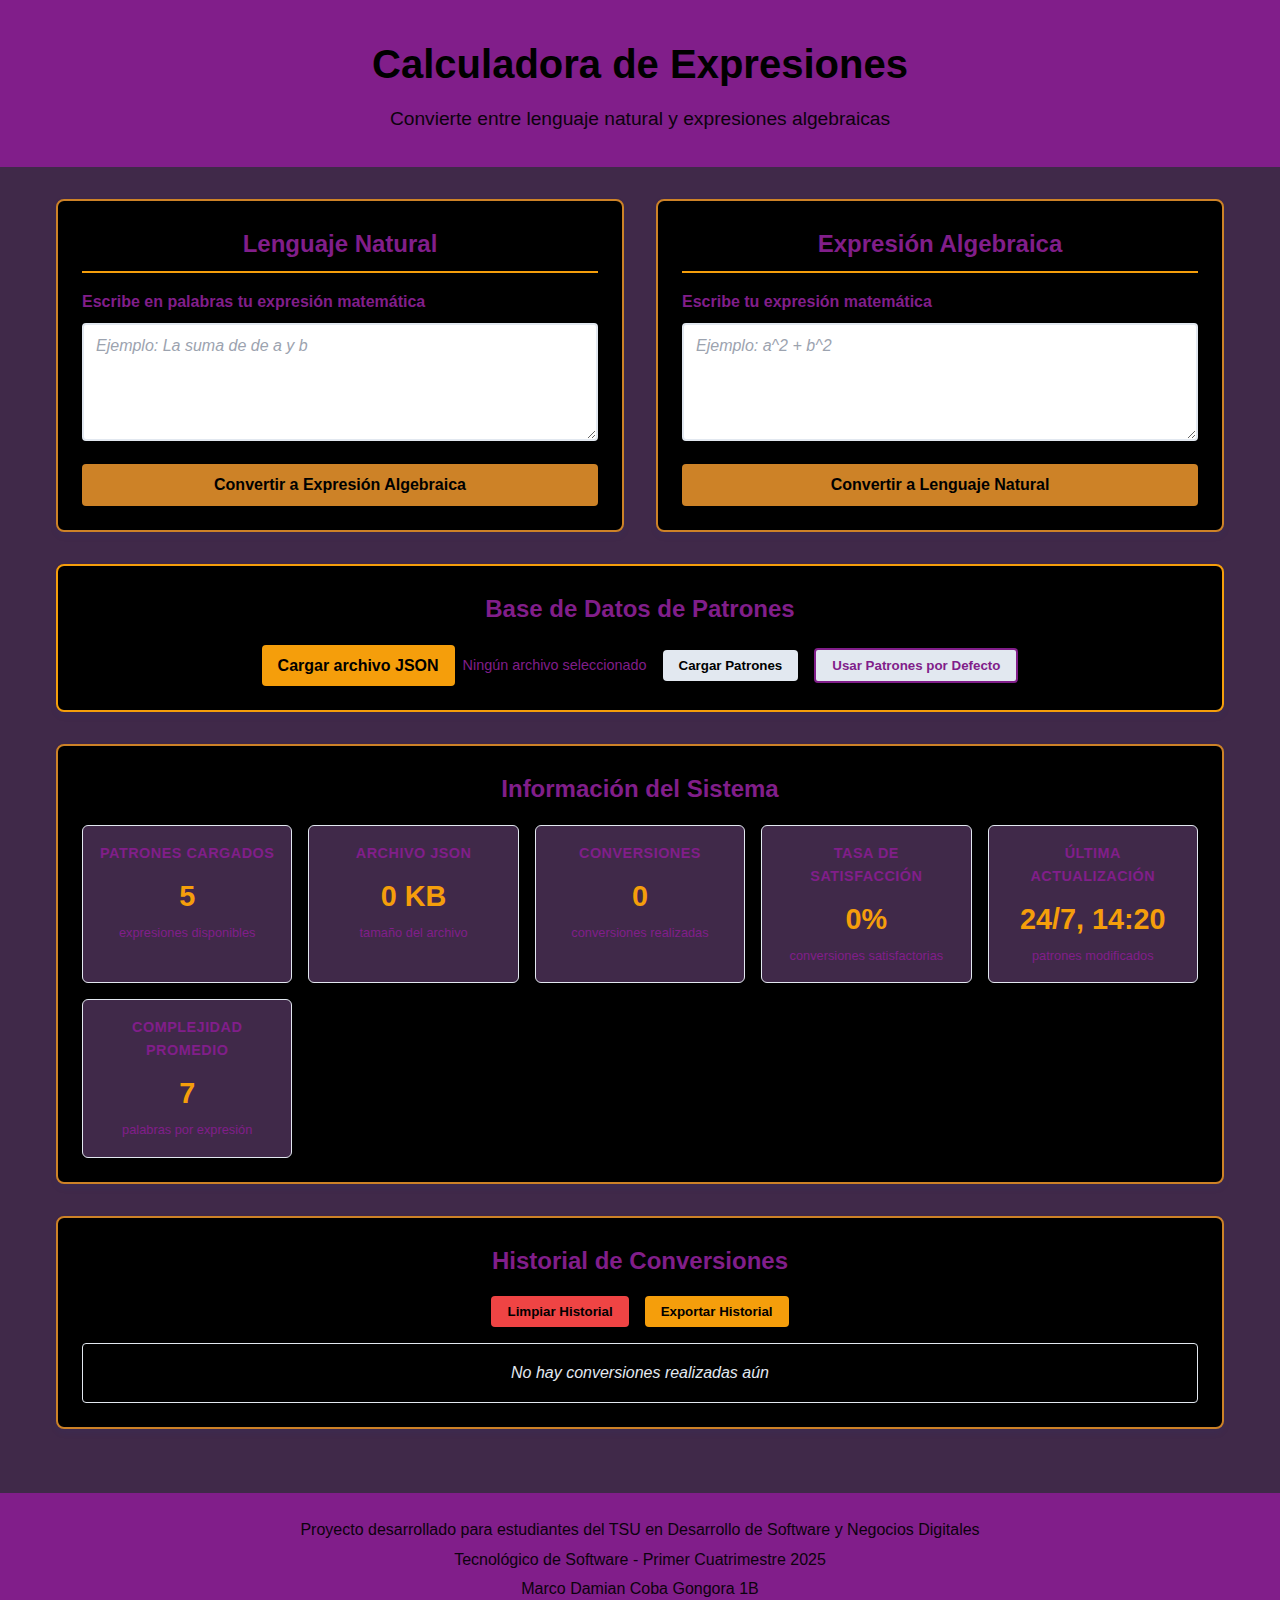
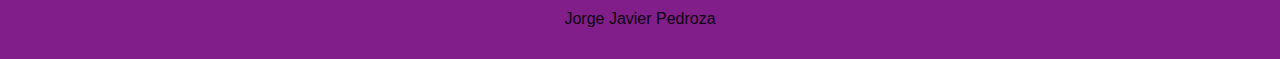
<file: Proyecto 3/Actividades/Actividad06/indexact6.html>
<!-- Estructura básica del documento HTML -->
<!DOCTYPE html>
<html lang="es">
<head>
    <meta charset="UTF-8">
    <meta name="viewport" content="width=device-width, initial-scale=1.0">
    <title>Calculadora Expresiones Algebraicas</title>
    <h1>
        
    </h1>
    
<style>
    /* Variables de colores */
:root {
    --azul-oscuro: #811e8a;
    --azul-claro: #cd8227;
    --oro: #f59e0b;
    --blanco: #000000;
    --negro: #000000;
    --gris-claro: #402949;
    --gris-medio: #e2e8f0;
    --sombra: rgba(30, 58, 138, 0.1);
}

/* Reset básico */
* {
    margin: 0;
    padding: 0;
    box-sizing: border-box;
}

body {
    font-family: 'Segoe UI', Tahoma, Geneva, Verdana, sans-serif;
    line-height: 1.6;
    color: var(--negro);
    background-color: var(--gris-claro);
}

/* Encabezado */
header {
    background-color: var(--azul-oscuro);
    color: var(--blanco);
    text-align: center;
    padding: 2rem 1rem;
}

header h1 {
    font-size: 2.5rem;
    font-weight: 700;
    margin-bottom: 0.5rem;
}

.subtitle {
    font-size: 1.2rem;
    opacity: 0.9;
}

/* Contenedor principal */
.container {
    max-width: 1200px;
    margin: 0 auto;
    padding: 2rem 1rem;
    display: flex;
    flex-direction: column;
    gap: 2rem;
}

/* Grid de 2 columnas */
.converter-grid {
    display: grid;
    grid-template-columns: 1fr 1fr;
    gap: 2rem;
}

.column {
    background-color: var(--blanco);
    border: 2px solid var(--azul-claro);
    border-radius: 8px;
    padding: 1.5rem;
    box-shadow: 0 4px 6px var(--sombra);
}

.column h2 {
    color: var(--azul-oscuro);
    font-size: 1.5rem;
    margin-bottom: 1rem;
    text-align: center;
    border-bottom: 2px solid var(--oro);
    padding-bottom: 0.5rem;
}

/* Grupos de entrada */
.input-group {
    margin-bottom: 1rem;
}

.input-group label {
    display: block;
    color: var(--azul-oscuro);
    font-weight: 600;
    margin-bottom: 0.5rem;
}

textarea {
    width: 100%;
    padding: 0.75rem;
    border: 2px solid var(--gris-medio);
    border-radius: 4px;
    font-size: 1rem;
    font-family: inherit;
    resize: vertical;
    transition: border-color 0.3s ease;
}

textarea:focus {
    outline: none;
    border-color: var(--azul-claro);
}

textarea::placeholder {
    color: #9ca3af;
    font-style: italic;
}

/* Botones */
.convert-button {
    width: 100%;
    background-color: var(--azul-claro);
    color: var(--blanco);
    border: none;
    padding: 0.75rem 1rem;
    border-radius: 4px;
    font-size: 1rem;
    font-weight: 600;
    cursor: pointer;
    transition: background-color 0.3s ease;
}

.convert-button:hover {
    background-color: var(--azul-oscuro);
}

.convert-button:active {
    transform: translateY(1px);
}

/* Sección de carga de JSON */
.json-loader-section {
    background-color: var(--blanco);
    border: 2px solid var(--oro);
    border-radius: 8px;
    padding: 1.5rem;
    box-shadow: 0 4px 6px var(--sombra);
}

.json-loader-section h2 {
    color: var(--azul-oscuro);
    margin-bottom: 1rem;
    text-align: center;
}

.json-loader {
    display: flex;
    flex-wrap: wrap;
    gap: 1rem;
    align-items: center;
    justify-content: center;
}

.file-input-wrapper {
    position: relative;
    display: flex;
    align-items: center;
    gap: 0.5rem;
}

#json-file-input {
    display: none;
}

.file-input-label {
    background-color: var(--oro);
    color: var(--blanco);
    padding: 0.5rem 1rem;
    border-radius: 4px;
    cursor: pointer;
    font-weight: 600;
    transition: background-color 0.3s ease;
}

.file-input-label:hover {
    background-color: #d97706;
}

.file-name {
    color: var(--azul-oscuro);
    font-size: 0.9rem;
    max-width: 200px;
    overflow: hidden;
    text-overflow: ellipsis;
    white-space: nowrap;
}

.load-button {
    background-color: var(--azul-claro);
    color: var(--blanco);
    border: none;
    padding: 0.5rem 1rem;
    border-radius: 4px;
    cursor: pointer;
    font-weight: 600;
    transition: background-color 0.3s ease;
}

.load-button:hover:not(:disabled) {
    background-color: var(--azul-oscuro);
}

.load-button:disabled {
    background-color: var(--gris-medio);
    cursor: not-allowed;
}

.reset-button {
    background-color: var(--gris-medio);
    color: var(--azul-oscuro);
    border: 2px solid var(--azul-oscuro);
    padding: 0.5rem 1rem;
    border-radius: 4px;
    cursor: pointer;
    font-weight: 600;
    transition: all 0.3s ease;
}

.reset-button:hover {
    background-color: var(--azul-oscuro);
    color: var(--blanco);
}

/* Sección de información */
.info-section {
    background-color: var(--blanco);
    border: 2px solid var(--azul-claro);
    border-radius: 8px;
    padding: 1.5rem;
    box-shadow: 0 4px 6px var(--sombra);
}

.info-section h2 {
    color: var(--azul-oscuro);
    margin-bottom: 1rem;
    text-align: center;
}

.info-cards {
    display: grid;
    grid-template-columns: repeat(auto-fit, minmax(180px, 1fr));
    gap: 1rem;
}

.info-card {
    background-color: var(--gris-claro);
    border: 1px solid var(--gris-medio);
    border-radius: 6px;
    padding: 1rem;
    text-align: center;
    transition: transform 0.2s ease;
}

.info-card:hover {
    transform: translateY(-2px);
    box-shadow: 0 4px 8px var(--sombra);
}

.info-card h3 {
    color: var(--azul-oscuro);
    font-size: 0.9rem;
    margin-bottom: 0.5rem;
    text-transform: uppercase;
    letter-spacing: 0.5px;
}

.metric {
    display: flex;
    flex-direction: column;
}

.metric-number {
    font-size: 1.8rem;
    font-weight: 700;
    color: var(--oro);
    margin-bottom: 0.25rem;
}

.metric-label {
    font-size: 0.8rem;
    color: var(--azul-oscuro);
}

/* Sección de historial */
.history-section {
    background-color: var(--blanco);
    border: 2px solid var(--azul-claro);
    border-radius: 8px;
    padding: 1.5rem;
    box-shadow: 0 4px 6px var(--sombra);
}

.history-section h2 {
    color: var(--azul-oscuro);
    margin-bottom: 1rem;
    text-align: center;
}

.history-controls {
    display: flex;
    gap: 1rem;
    justify-content: center;
    margin-bottom: 1rem;
}

.clear-button, .export-button {
    padding: 0.5rem 1rem;
    border-radius: 4px;
    border: none;
    font-weight: 600;
    cursor: pointer;
    transition: background-color 0.3s ease;
}

.clear-button {
    background-color: #ef4444;
    color: var(--blanco);
}

.clear-button:hover {
    background-color: #dc2626;
}

.export-button {
    background-color: var(--oro);
    color: var(--blanco);
}

.export-button:hover {
    background-color: #d97706;
}

.history-list {
    max-height: 300px;
    overflow-y: auto;
    border: 1px solid var(--gris-medio);
    border-radius: 4px;
    padding: 1rem;
}

.no-history {
    text-align: center;
    color: var(--gris-medio);
    font-style: italic;
}

/* Pie de página */
footer {
    background-color: var(--azul-oscuro);
    color: var(--blanco);
    text-align: center;
    padding: 1.5rem;
    margin-top: 2rem;
}

footer p {
    margin-bottom: 0.25rem;
    opacity: 0.9;
}

/* Responsive */
@media (max-width: 768px) {
    .converter-grid {
        grid-template-columns: 1fr;
    }

    header h1 {
        font-size: 2rem;
    }

    .subtitle {
        font-size: 1rem;
    }

    .container {
        padding: 1rem;
    }

    .json-loader {
        flex-direction: column;
        align-items: stretch;
    }

    .info-cards {
        grid-template-columns: repeat(auto-fit, minmax(150px, 1fr));
    }

    .history-controls {
        flex-direction: column;
    }
}

@media (max-width: 480px) {
    .info-cards {
        grid-template-columns: 1fr;
    }
}

/* Sección de resultados */
.result-section {
    margin-top: 1rem;
    padding-top: 1rem;
    border-top: 1px solid var(--gris-medio);
}

.result-content h4 {
    color: var(--azul-oscuro);
    margin-bottom: 0.5rem;
    font-size: 1rem;
}

.result-output {
    background-color: var(--gris-claro);
    border: 1px solid var(--gris-medio);
    border-radius: 4px;
    padding: 0.75rem;
    margin-bottom: 1rem;
    font-family: 'Courier New', monospace;
    font-size: 1.1rem;
    min-height: 50px;
}

/* Botones de evaluación */
.evaluation-buttons {
    display: flex;
    gap: 0.5rem;
    flex-wrap: wrap;
}

.satisfactory-btn {
    background-color: #10b981;
    color: var(--blanco);
    border: none;
    padding: 0.5rem 0.75rem;
    border-radius: 4px;
    font-size: 0.9rem;
    cursor: pointer;
    flex: 1;
    min-width: 120px;
}

.satisfactory-btn:hover {
    background-color: #059669;
}

.improve-btn {
    background-color: var(--oro);
    color: var(--blanco);
    border: none;
    padding: 0.5rem 0.75rem;
    border-radius: 4px;
    font-size: 0.9rem;
    cursor: pointer;
    flex: 1;
    min-width: 120px;
}

.improve-btn:hover {
    background-color: #d97706;
}

.add-pattern-btn {
    background-color: var(--azul-claro);
    color: var(--blanco);
    border: none;
    padding: 0.5rem 0.75rem;
    border-radius: 4px;
    font-size: 0.9rem;
    cursor: pointer;
    flex: 1;
    min-width: 120px;
}

.add-pattern-btn:hover {
    background-color: var(--azul-oscuro);
}
</style>
</head>
<body>
    <!-- Encabezado principal -->
<header>
        <h1>Calculadora de Expresiones</h1>
        <p class="subtitle">Convierte entre lenguaje natural y expresiones algebraicas</p>
    </header>

    <!-- Contenedor principal de 2 columnas -->
    <main class="container">
        <div class="converter-grid">
            <!-- Columna izquierda: Lenguaje Natural -->
            <div class="column natural-column">
                <h2>Lenguaje Natural</h2>
                <div class="input-group">
                    <label for="natural-input">Escribe en palabras tu expresión matemática</label>
                    <textarea 
                        id="natural-input" 
                        placeholder="Ejemplo: La suma de de a y b"
                        rows="5"
                    ></textarea>
                </div>
                <button id="convert-to-algebraic-btn" class="convert-button">
                    Convertir a Expresión Algebraica
                </button>
                <!-- En la columna natural, después del botón convert-to-algebraic-btn -->
                <div id="natural-result" class="result-section" style="display: none;">
                    <div class="result-content">
                        <h4>Resultado:</h4>
                        <div id="natural-output" class="result-output"></div>
                    </div>
                    <div class="evaluation-buttons">
                        <button id="natural-satisfactory-btn" class="satisfactory-btn">
                            Resultado Satisfactorio
                        </button>
                        <button id="natural-improve-btn" class="improve-btn">
                            Necesita Mejora
                        </button>
                        <button id="natural-add-pattern-btn" class="add-pattern-btn">
                            Agregar Patrón
                        </button>
                    </div>
                </div>
            </div>


            <!-- Columna derecha: Expresión Algebraica -->
            <div class="column algebraic-column">
                <h2>Expresión Algebraica</h2>
                <div class="input-group">
                    <label for="algebraic-input">Escribe tu expresión matemática</label>
                    <textarea 
                        id="algebraic-input" 
                        placeholder="Ejemplo: a^2 + b^2"
                        rows="5"
                    ></textarea>
                </div>
                <button id="convert-to-natural-btn" class="convert-button">
                    Convertir a Lenguaje Natural
                </button>
                <!-- En la columna algebraica, después del botón convert-to-natural-btn -->
                <div id="algebraic-result" class="result-section" style="display: none;">
                    <div class="result-content">
                        <h4>Resultado:</h4>
                        <div id="algebraic-output" class="result-output"></div>
                    </div>
                    <div class="evaluation-buttons">
                        <button id="algebraic-satisfactory-btn" class="satisfactory-btn">
                            Resultado Satisfactorio
                        </button>
                        <button id="algebraic-improve-btn" class="improve-btn">
                            Necesita Mejora
                        </button>
                        <button id="algebraic-add-pattern-btn" class="add-pattern-btn">
                            Agregar Patrón
                        </button>
                    </div>
                </div>
            </div>
        </div>


        <!-- Sección de carga de JSON -->
        <section class="json-loader-section">
            <h2>Base de Datos de Patrones</h2>
            <div class="json-loader">
                <div class="file-input-wrapper">
                    <input type="file" id="json-file-input" accept=".json" />
                    <label for="json-file-input" class="file-input-label">
                        Cargar archivo JSON
                    </label>
                    <span id="file-name" class="file-name">Ningún archivo seleccionado</span>
                </div>
                <button id="load-json-btn" class="load-button" disabled>
                    Cargar Patrones
                </button>
                <button id="reset-json-btn" class="reset-button">
                    Usar Patrones por Defecto
                </button>
            </div>
        </section>

        <!-- Tarjeta de información y métricas -->
        <section class="info-section">
            <h2>Información del Sistema</h2>
            <div class="info-cards">
                <div class="info-card">
                    <h3>Patrones Cargados</h3>
                    <div class="metric">
                        <span class="metric-number" id="total-patterns">0</span>
                        <span class="metric-label">expresiones disponibles</span>
                    </div>
                </div>

                <div class="info-card">
                    <h3>Archivo JSON</h3>
                    <div class="metric">
                        <span class="metric-number" id="file-size">0 KB</span>
                        <span class="metric-label">tamaño del archivo</span>
                    </div>
                </div>

                <div class="info-card">
                    <h3>Conversiones</h3>
                    <div class="metric">
                        <span class="metric-number" id="conversions-count">0</span>
                        <span class="metric-label">conversiones realizadas</span>
                    </div>
                </div>

                <div class="info-card">
                    <h3>Tasa de Satisfacción</h3>
                    <div class="metric">
                        <span class="metric-number" id="satisfaction-rate">0%</span>
                        <span class="metric-label">conversiones satisfactorias</span>
                    </div>
                </div>

                <div class="info-card">
                    <h3>Última Actualización</h3>
                    <div class="metric">
                        <span class="metric-number" id="last-update">--</span>
                        <span class="metric-label">patrones modificados</span>
                    </div>
                </div>

                <div class="info-card">
                    <h3>Complejidad Promedio</h3>
                    <div class="metric">
                        <span class="metric-number" id="avg-complexity">0</span>
                        <span class="metric-label">palabras por expresión</span>
                    </div>
                </div>
            </div>
        </section>

        <!-- Sección de historial de conversiones -->
        <section class="history-section">
            <h2>Historial de Conversiones</h2>
            <div class="history-controls">
                <button id="clear-history-btn" class="clear-button">
                    Limpiar Historial
                </button>
                <button id="export-history-btn" class="export-button">
                    Exportar Historial
                </button>
            </div>
            <div id="conversion-history" class="history-list">
                <p class="no-history">No hay conversiones realizadas aún</p>
            </div>
        </section>
    </main>

    <!-- Pie de página -->
    <footer>
        <p>Proyecto desarrollado para estudiantes del TSU en Desarrollo de Software y Negocios Digitales</p>
        <p>Tecnológico de Software - Primer Cuatrimestre 2025</p>
        <p>Marco Damian Coba Gongora
            1B
        </p>
        <p>Jorge Javier Pedroza</p>
    </footer>
<script>
// ...existing code...

// Inicialización cuando se carga la página
document.addEventListener('DOMContentLoaded', function() {
    // Cargar patrones por defecto
    loadPatterns(defaultPatterns);
    
    // Configurar event listeners
    setupEventListeners();
    
    // Actualizar métricas iniciales
    updateMetrics();
});

// Configurar todos los event listeners
function setupEventListeners() {
    // Botones de conversión
    document.getElementById('convert-to-algebraic-btn').addEventListener('click', () => {
        convertNaturalToAlgebraic();
    });
    
    document.getElementById('convert-to-natural-btn').addEventListener('click', () => {
        convertAlgebraicToNatural();
    });
    
    // Botones de evaluación - Columna Natural
    document.getElementById('natural-satisfactory-btn').addEventListener('click', () => {
        markAsSatisfactory('natural');
    });
    
    document.getElementById('natural-improve-btn').addEventListener('click', () => {
        markForImprovement('natural');
    });
    
    document.getElementById('natural-add-pattern-btn').addEventListener('click', () => {
        showAddPatternDialog('natural');
    });
    
    // Botones de evaluación - Columna Algebraica
    document.getElementById('algebraic-satisfactory-btn').addEventListener('click', () => {
        markAsSatisfactory('algebraic');
    });
    
    document.getElementById('algebraic-improve-btn').addEventListener('click', () => {
        markForImprovement('algebraic');
    });
    
    document.getElementById('algebraic-add-pattern-btn').addEventListener('click', () => {
        showAddPatternDialog('algebraic');
    });
    
    // Manejo de archivos JSON
    document.getElementById('json-file-input').addEventListener('change', handleFileSelection);
    document.getElementById('load-json-btn').addEventListener('click', loadJSONFile);
    document.getElementById('reset-json-btn').addEventListener('click', resetToDefault);
    
    // Historial
    document.getElementById('clear-history-btn').addEventListener('click', clearHistory);
    document.getElementById('export-history-btn').addEventListener('click', exportHistory);
}

// Función para convertir lenguaje natural a algebraico
function convertNaturalToAlgebraic() {
    const input = document.getElementById('natural-input').value.trim();
    if (!input) {
        alert('Por favor, ingresa una expresión en lenguaje natural');
        return;
    }
    
    const result = processNaturalToAlgebraic(input);
    displayResult('natural', input, result);
    
    // Actualizar estadísticas
    stats.totalConversions++;
    addToHistory('natural-to-algebraic', input, result);
    updateMetrics();
}

// Función para convertir algebraico a lenguaje natural
function convertAlgebraicToNatural() {
    const input = document.getElementById('algebraic-input').value.trim();
    if (!input) {
        alert('Por favor, ingresa una expresión algebraica');
        return;
    }
    
    const result = processAlgebraicToNatural(input);
    displayResult('algebraic', input, result);
    
    // Actualizar estadísticas
    stats.totalConversions++;
    addToHistory('algebraic-to-natural', input, result);
    updateMetrics();
}

// Procesar conversión de natural a algebraico
function processNaturalToAlgebraic(input) {
    if (!patternsData || !patternsData.patterns) {
        return "Error: No hay patrones cargados";
    }
    
    const normalizedInput = input.toLowerCase();
    
    // Buscar patrones que coincidan
    for (let pattern of patternsData.patterns) {
        const match = matchNaturalPattern(normalizedInput, pattern.natural);
        if (match.isMatch) {
            return substituteVariables(pattern.algebraic, match.variables);
        }
    }
    
    return "No se encontró un patrón coincidente. Considera agregar este caso a los patrones.";
}

// Procesar conversión de algebraico a natural
function processAlgebraicToNatural(input) {
    if (!patternsData || !patternsData.patterns) {
        return "Error: No hay patrones cargados";
    }
    
    const normalizedInput = normalizeAlgebraicExpression(input);
    
    // Buscar patrones que coincidan
    for (let pattern of patternsData.patterns) {
        const match = matchAlgebraicPattern(normalizedInput, pattern.algebraic);
        if (match.isMatch) {
            return substituteVariables(pattern.natural, match.variables);
        }
    }
    
    return "No se encontró un patrón coincidente. Considera agregar este caso a los patrones.";
}

// Función para hacer coincidir patrones de lenguaje natural
function matchNaturalPattern(input, pattern) {
    // Convertir patrón a regex
    let regex = pattern.toLowerCase();
    const variables = {};
    let varCounter = 0;
    
    // Reemplazar variables con grupos de captura
    regex = regex.replace(/\{(\w+)\}/g, (match, varName) => {
        variables[varName] = varCounter++;
        return '([a-zA-Z0-9_]+)';
    });
    
    // Hacer que los espacios sean opcionales y flexibles
    regex = regex.replace(/\s+/g, '\\s*');
    regex = '^\\s*' + regex + '\\s*$';
    
    const regexPattern = new RegExp(regex);
    const match = input.match(regexPattern);
    
    if (match) {
        const extractedVars = {};
        for (let [varName, index] of Object.entries(variables)) {
            extractedVars[varName] = match[index + 1];
        }
        return { isMatch: true, variables: extractedVars };
    }
    
    return { isMatch: false, variables: {} };
}

function matchAlgebraicPattern(input, pattern) {
    let normalizedInput = normalizeAlgebraicExpression(input);
    let normalizedPattern = normalizeAlgebraicExpression(pattern);
    
    console.log('=== DEBUGGING MATCH ===');
    console.log('Pattern original:', pattern);
    console.log('Pattern normalizado:', normalizedPattern);
    console.log('Input normalizado:', normalizedInput);
    
    // Primero escapar caracteres especiales EXCEPTO las llaves
    let regex = normalizedPattern.replace(/[\+\-\*\^]/g, '\\$&');
    console.log('Después de escapar:', regex);
    
    // Luego reemplazar variables con grupos de captura
    const variables = {};
    let varCounter = 0;
    
    regex = regex.replace(/\{(\w+)\}/g, (match, varName) => {
        variables[varName] = varCounter++;
        console.log(`Variable encontrada: ${varName} en posición ${varCounter-1}`);
        return '([a-zA-Z0-9_]+)';
    });
    
    regex = '^\\s*' + regex + '\\s*$';
    
    console.log('Regex final:', regex);
    console.log('Variables mapeadas:', variables);
    
    const regexPattern = new RegExp(regex);
    const match = normalizedInput.match(regexPattern);
    
    console.log('Match result:', match);
    console.log('=== END DEBUG ===');
    
    if (match) {
        const extractedVars = {};
        for (let [varName, index] of Object.entries(variables)) {
            extractedVars[varName] = match[index + 1];
        }
        return { isMatch: true, variables: extractedVars };
    }
    
    return { isMatch: false, variables: {} };
}

// Normalizar expresiones algebraicas
function normalizeAlgebraicExpression(expr) {
    return expr
        .replace(/\s+/g, '') // Quitar espacios
        .replace(/²/g, '^2') // Convertir ² a ^2
        .replace(/³/g, '^3') // Convertir ³ a ^3
        .replace(/\*/g, '×') // Normalizar multiplicación
        .replace(/\//g, '÷') // Normalizar división
        .toLowerCase();
}

// Sustituir variables en el patrón
function substituteVariables(template, variables) {
    let result = template;
    for (let [varName, value] of Object.entries(variables)) {
        const regex = new RegExp(`\\{${varName}\\}`, 'g');
        result = result.replace(regex, value);
    }
    return result;
}

// Mostrar resultado en la interfaz
function displayResult(column, input, result) {
    const resultSection = document.getElementById(`${column}-result`);
    const outputElement = document.getElementById(`${column}-output`);
    
    outputElement.textContent = result;
    resultSection.style.display = 'block';
}

// Marcar como satisfactorio
function markAsSatisfactory(column) {
    stats.satisfactoryConversions++;
    updateMetrics();
    
    // Feedback visual
    showFeedback(`Marcado como satisfactorio`, 'success');
    
    // Ocultar la sección de resultado después de un tiempo
    setTimeout(() => {
        document.getElementById(`${column}-result`).style.display = 'none';
    }, 2000);
}

// Marcar para mejora
function markForImprovement(column) {
    showFeedback('Marcado para mejora. Considera agregar un nuevo patrón.', 'warning');
}

// Mostrar diálogo para agregar patrón
function showAddPatternDialog(column) {
    const input = document.getElementById(`${column === 'natural' ? 'natural' : 'algebraic'}-input`).value;
    const output = document.getElementById(`${column}-output`).textContent;
    
    const naturalText = column === 'natural' ? input : output;
    const algebraicText = column === 'natural' ? output : input;
    
    const newNatural = prompt('Expresión en lenguaje natural:', naturalText);
    if (!newNatural) return;
    
    const newAlgebraic = prompt('Expresión algebraica:', algebraicText);
    if (!newAlgebraic) return;
    
    const category = prompt('Categoría (opcional):', 'personalizado') || 'personalizado';
    
    addNewPattern(newNatural, newAlgebraic, category);
}
// Variables globales
let patternsData = null;
let conversionHistory = [];
let stats = {
    totalConversions: 0,
    satisfactoryConversions: 0,
    totalPatterns: 0,
    fileSize: 0,
    lastUpdate: null
};

// Patrones por defecto para comenzar
const defaultPatterns = {
    "patterns": [
        {
            "id": 1,
            "natural": "La suma de {var1} y {var2}",
            "algebraic": "{var1} + {var2}",
            "category": "operaciones_basicas"
        },
        {
            "id": 2,
            "natural": "La resta de {var1} y {var2}",
            "algebraic": "{var1} - {var2}",
            "category": "operaciones_basicas"
        },
        {
            "id": 3,
            "natural": "El producto de {var1} por {var2}",
            "algebraic": "{var1} × {var2}",
            "category": "operaciones_basicas"
        },
        {
            "id": 4,
            "natural": "El cociente de {var1} sobre {var2}",
            "algebraic": "{var1} ÷ {var2}",
            "category": "operaciones_basicas"
        },
		{
            "id": 5,
            "natural": "La suma de los cuadrados de {var1} y {var2}",
            "algebraic": "{var1}^2 + {var2}^2",
            "category": "combinadas"
        }
    ]
};

// InicializaciÃ³n cuando se carga la pÃ¡gina
document.addEventListener('DOMContentLoaded', function() {
    // Cargar patrones por defecto
    loadPatterns(defaultPatterns);
    
    // Configurar event listeners
    setupEventListeners();
    
    // Actualizar mÃ©tricas iniciales
    updateMetrics();
});

// Configurar todos los event listeners
function setupEventListeners() {
    // Botones de conversiÃ³n
    document.getElementById('convert-to-algebraic-btn').addEventListener('click', () => {
        convertNaturalToAlgebraic();
    });
    
    document.getElementById('convert-to-natural-btn').addEventListener('click', () => {
        convertAlgebraicToNatural();
    });
    
    // Botones de evaluaciÃ³n - Columna Natural
    document.getElementById('natural-satisfactory-btn').addEventListener('click', () => {
        markAsSatisfactory('natural');
    });
    
    document.getElementById('natural-improve-btn').addEventListener('click', () => {
        markForImprovement('natural');
    });
    
    document.getElementById('natural-add-pattern-btn').addEventListener('click', () => {
        showAddPatternDialog('natural');
    });
    
    // Botones de evaluaciÃ³n - Columna Algebraica
    document.getElementById('algebraic-satisfactory-btn').addEventListener('click', () => {
        markAsSatisfactory('algebraic');
    });
    
    document.getElementById('algebraic-improve-btn').addEventListener('click', () => {
        markForImprovement('algebraic');
    });
    
    document.getElementById('algebraic-add-pattern-btn').addEventListener('click', () => {
        showAddPatternDialog('algebraic');
    });
    
    // Manejo de archivos JSON
    document.getElementById('json-file-input').addEventListener('change', handleFileSelection);
    document.getElementById('load-json-btn').addEventListener('click', loadJSONFile);
    document.getElementById('reset-json-btn').addEventListener('click', resetToDefault);
    
    // Historial
    document.getElementById('clear-history-btn').addEventListener('click', clearHistory);
    document.getElementById('export-history-btn').addEventListener('click', exportHistory);
}

// FunciÃ³n para convertir lenguaje natural a algebraico
function convertNaturalToAlgebraic() {
    const input = document.getElementById('natural-input').value.trim();
    if (!input) {
        alert('Por favor, ingresa una expresión en lenguaje natural');
        return;
    }
    
    const result = processNaturalToAlgebraic(input);
    displayResult('natural', input, result);
    
    // Actualizar estadÃ­sticas
    stats.totalConversions++;
    addToHistory('natural-to-algebraic', input, result);
    updateMetrics();
}

// FunciÃ³n para convertir algebraico a lenguaje natural
function convertAlgebraicToNatural() {
    const input = document.getElementById('algebraic-input').value.trim();
    if (!input) {
        alert('Por favor, ingresa una expresión algebraica');
        return;
    }
    
    const result = processAlgebraicToNatural(input);
    displayResult('algebraic', input, result);
    
    // Actualizar estadÃ­sticas
    stats.totalConversions++;
    addToHistory('algebraic-to-natural', input, result);
    updateMetrics();
}

// Procesar conversiÃ³n de natural a algebraico
function processNaturalToAlgebraic(input) {
    if (!patternsData || !patternsData.patterns) {
        return "Error: No hay patrones cargados";
    }
    
    const normalizedInput = input.toLowerCase();
    
    // Buscar patrones que coincidan
    for (let pattern of patternsData.patterns) {
        const match = matchNaturalPattern(normalizedInput, pattern.natural);
        if (match.isMatch) {
            return substituteVariables(pattern.algebraic, match.variables);
        }
    }
    
    return "No se encontró un patrón coincidente. Considera agregar este caso a los patrones.";
}

// Procesar conversiÃ³n de algebraico a natural
function processAlgebraicToNatural(input) {
    if (!patternsData || !patternsData.patterns) {
        return "Error: No hay patrones cargados";
    }
    
    const normalizedInput = normalizeAlgebraicExpression(input);
    
    // Buscar patrones que coincidan
    for (let pattern of patternsData.patterns) {
        const match = matchAlgebraicPattern(normalizedInput, pattern.algebraic);
        if (match.isMatch) {
            return substituteVariables(pattern.natural, match.variables);
        }
    }
    
    return "No se encontró un patrón coincidente. Considera agregar este caso a los patrones.";
}

// FunciÃ³n para hacer coincidir patrones de lenguaje natural

function matchNaturalPattern(input, pattern) {
    // Convertir patrÃ³n a regex
    let regex = pattern.toLowerCase();
    const variables = {};
    let varCounter = 0;
    
    // Reemplazar variables con grupos de captura
    regex = regex.replace(/\{(\w+)\}/g, (match, varName) => {
        variables[varName] = varCounter++;
        return '([a-zA-Z0-9_]+)';
    });
    
    // Hacer que los espacios sean opcionales y flexibles
    regex = regex.replace(/\s+/g, '\\s*');
    regex = '^\\s*' + regex + '\\s*$';
    
    const regexPattern = new RegExp(regex);
    const match = input.match(regexPattern);
    
    if (match) {
        const extractedVars = {};
        for (let [varName, index] of Object.entries(variables)) {
            extractedVars[varName] = match[index + 1];
        }
        return { isMatch: true, variables: extractedVars };
    }
    
    return { isMatch: false, variables: {} };
}

function matchAlgebraicPattern(input, pattern) {
    let normalizedInput = normalizeAlgebraicExpression(input);
    let normalizedPattern = normalizeAlgebraicExpression(pattern);
    
    console.log('=== DEBUGGING MATCH ===');
    console.log('Pattern original:', pattern);
    console.log('Pattern normalizado:', normalizedPattern);
    console.log('Input normalizado:', normalizedInput);
    
    // Primero escapar caracteres especiales EXCEPTO las llaves
    let regex = normalizedPattern.replace(/[\+\-\*\^]/g, '\\$&');
    console.log('Después de escapar:', regex);
    
    // Luego reemplazar variables con grupos de captura
    const variables = {};
    let varCounter = 0;
    
    regex = regex.replace(/\{(\w+)\}/g, (match, varName) => {
        variables[varName] = varCounter++;
        console.log(`Variable encontrada: ${varName} en posición ${varCounter-1}`);
        return '([a-zA-Z0-9_]+)';
    });
    
    regex = '^\\s*' + regex + '\\s*$';
    
    console.log('Regex final:', regex);
    console.log('Variables mapeadas:', variables);
    
    const regexPattern = new RegExp(regex);
    const match = normalizedInput.match(regexPattern);
    
    console.log('Match result:', match);
    console.log('=== END DEBUG ===');
    
    if (match) {
        const extractedVars = {};
        for (let [varName, index] of Object.entries(variables)) {
            extractedVars[varName] = match[index + 1];
        }
        return { isMatch: true, variables: extractedVars };
    }
    
    return { isMatch: false, variables: {} };
}
/*
function matchAlgebraicPattern(input, pattern) {
    let normalizedInput = normalizeAlgebraicExpression(input);
    let normalizedPattern = normalizeAlgebraicExpression(pattern);

    console.log('=== DEBUGGING MATCH ===');
    console.log('Pattern original:', pattern);
    console.log('Pattern normalizado:', normalizedPattern);
    console.log('Input original:', input);
    console.log('Input normalizado:', normalizedInput);

    const variables = {};
    let varCounter = 0;

    // Reemplazar variables con grupos de captura
    let regex = normalizedPattern.replace(/\{(\w+)\}/g, (match, varName) => {
        variables[varName] = varCounter++;
        console.log(`Variable encontrada: ${varName} en posición ${varCounter-1}`);
        return '([a-zA-Z0-9_]+)';
    });

    // Solo escapar caracteres especiales
    regex = regex.replace(/[\+\-\*\^]/g, '\\$&');
    regex = '^\\s*' + regex + '\\s*$';

    console.log('Regex final:', regex);
    console.log('Variables mapeadas:', variables);

    const regexPattern = new RegExp(regex);
    const match = normalizedInput.match(regexPattern);

    console.log('Match result:', match);
    console.log('=== END DEBUG ===');

    if (match) {
        const extractedVars = {};
        for (let [varName, index] of Object.entries(variables)) {
            extractedVars[varName] = match[index + 1];
        }
        return { isMatch: true, variables: extractedVars };
    }

    return { isMatch: false, variables: {} };
}
*/
// Normalizar expresiones algebraicas
function normalizeAlgebraicExpression(expr) {
    return expr
        .replace(/\s+/g, '') // Quitar espacios
        .replace(/²/g, '^2') // Convertir ² a ^2 (no Â²)
        .replace(/³/g, '^3') // Convertir ³ a ^3 (no Â³)
        .replace(/\*/g, '×') // Normalizar multiplicación (no Ã—)
        .replace(/\//g, '÷') // Normalizar división (no Ã·)
        .toLowerCase();
}

// Sustituir variables en el patrÃ³n
function substituteVariables(template, variables) {
    let result = template;
    for (let [varName, value] of Object.entries(variables)) {
        const regex = new RegExp(`\\{${varName}\\}`, 'g');
        result = result.replace(regex, value);
    }
    return result;
}

// Mostrar resultado en la interfaz
function displayResult(column, input, result) {
    const resultSection = document.getElementById(`${column}-result`);
    const outputElement = document.getElementById(`${column}-output`);
    
    outputElement.textContent = result;
    resultSection.style.display = 'block';
}

// Marcar como satisfactorio
function markAsSatisfactory(column) {
    stats.satisfactoryConversions++;
    updateMetrics();
    
    // Feedback visual
    showFeedback(`Marcado como satisfactorio`, 'success');
    
    // Ocultar la secciÃ³n de resultado despuÃ©s de un tiempo
    setTimeout(() => {
        document.getElementById(`${column}-result`).style.display = 'none';
    }, 2000);
}

// Marcar para mejora
function markForImprovement(column) {
    showFeedback('Marcado para mejora. Considera agregar un nuevo patrón.', 'warning');
}

// Mostrar diÃ¡logo para agregar patrÃ³n
function showAddPatternDialog(column) {
    const input = document.getElementById(`${column === 'natural' ? 'natural' : 'algebraic'}-input`).value;
    const output = document.getElementById(`${column}-output`).textContent;
    
    const naturalText = column === 'natural' ? input : output;
    const algebraicText = column === 'natural' ? output : input;
    
    const newNatural = prompt('Expresión en lenguaje natural:', naturalText);
    if (!newNatural) return;
    
    const newAlgebraic = prompt('Expresión algebraica:', algebraicText);
    if (!newAlgebraic) return;
    
    const category = prompt('Categoría­a (opcional):', 'personalizado') || 'personalizado';
    
    addNewPattern(newNatural, newAlgebraic, category);
}

// Agregar nuevo patrÃ³n
function addNewPattern(natural, algebraic, category = 'personalizado') {
    if (!patternsData) {
        patternsData = { patterns: [] };
    }
    
    const newId = Math.max(...patternsData.patterns.map(p => p.id || 0), 0) + 1;
    const newPattern = {
        id: newId,
        natural: natural,
        algebraic: algebraic,
        category: category
    };
    
    patternsData.patterns.push(newPattern);
    stats.totalPatterns = patternsData.patterns.length;
    updateMetrics();
    
    showFeedback(`Nuevo patrón agregado: "${natural}" - "${algebraic}"`, 'success');
}

// Cargar patrones
function loadPatterns(data) {
    patternsData = data;
    stats.totalPatterns = data.patterns ? data.patterns.length : 0;
    stats.lastUpdate = new Date().toLocaleString('es-ES', {
        day: '2-digit',
        month: '2-digit',
        hour: '2-digit',
        minute: '2-digit'
    });
    updateMetrics();
}

// Manejar selecciÃ³n de archivo
function handleFileSelection() {
    const fileInput = document.getElementById('json-file-input');
    const fileName = document.getElementById('file-name');
    const loadButton = document.getElementById('load-json-btn');
    
    if (fileInput.files.length > 0) {
        const file = fileInput.files[0];
        fileName.textContent = file.name;
        stats.fileSize = Math.round(file.size / 1024);
        loadButton.disabled = false;
    } else {
        fileName.textContent = 'Ningún archivo seleccionado';
        stats.fileSize = 0;
        loadButton.disabled = true;
    }
    updateMetrics();
}

// Cargar archivo JSON
function loadJSONFile() {
    const fileInput = document.getElementById('json-file-input');
    if (fileInput.files.length === 0) {
        alert('Por favor, selecciona un archivo JSON');
        return;
    }
    
    const file = fileInput.files[0];
    const reader = new FileReader();
    
    reader.onload = function(e) {
        try {
            const jsonData = JSON.parse(e.target.result);
            
            // Validar estructura del JSON
            if (!jsonData.patterns || !Array.isArray(jsonData.patterns)) {
                throw new Error('El archivo JSON debe tener una propiedad "patterns" que sea un array');
            }
            
            loadPatterns(jsonData);
            showFeedback(`Archivo cargado exitosamente: ${file.name}`, 'success');
            
        } catch (error) {
            alert(`Error al cargar el archivo: ${error.message}`);
        }
    };
    
    reader.readAsText(file);
}

// Resetear a patrones por defecto
function resetToDefault() {
    if (confirm('¿Estás seguro de que quieres resetear a los patrones por defecto?')) {
        loadPatterns(defaultPatterns);
        stats.fileSize = 0;
        document.getElementById('file-name').textContent = 'Ningún archivo seleccionado';
        document.getElementById('json-file-input').value = '';
        showFeedback('Patrones reseteados a valores por defecto', 'info');
    }
}

// Agregar al historial
function addToHistory(type, input, output) {
    const historyItem = {
        timestamp: new Date().toLocaleString('es-ES'),
        type: type,
        input: input,
        output: output
    };
    
    conversionHistory.unshift(historyItem); // Agregar al inicio
    if (conversionHistory.length > 50) { // Limitar historial
        conversionHistory.pop();
    }
    
    updateHistoryDisplay();
}

// Actualizar visualizaciÃ³n del historial
function updateHistoryDisplay() {
    const historyContainer = document.getElementById('conversion-history');
    
    if (conversionHistory.length === 0) {
        historyContainer.innerHTML = '<p class="no-history">No hay conversiones realizadas aún</p>';
        return;
    }
    
    const historyHTML = conversionHistory.map(item => `
        <div class="history-item">
            <div class="history-header">
                <span class="history-type">${item.type === 'natural-to-algebraic' ? 'Natural a Algebraico' : 'Algebraico a Natural'}</span>
                <span class="history-timestamp">${item.timestamp}</span>
            </div>
            <div class="history-content">
                <div><strong>Entrada:</strong> ${item.input}</div>
                <div><strong>Resultado:</strong> ${item.output}</div>
            </div>
        </div>
    `).join('');
    
    historyContainer.innerHTML = historyHTML;
}

// Limpiar historial
function clearHistory() {
    if (confirm('¿Estás seguro de que quieres limpiar el historial?')) {
        conversionHistory = [];
        updateHistoryDisplay();
        showFeedback('Historial limpiado', 'info');
    }
}

// Exportar historial
function exportHistory() {
    if (conversionHistory.length === 0) {
        alert('No hay historial para exportar');
        return;
    }
    
    const dataStr = JSON.stringify(conversionHistory, null, 2);
    const dataBlob = new Blob([dataStr], {type: 'application/json'});
    
    const link = document.createElement('a');
    link.href = URL.createObjectURL(dataBlob);
    link.download = `historial_conversiones_${new Date().toISOString().split('T')[0]}.json`;
    link.click();
    
    showFeedback('Historial exportado exitosamente', 'success');
}

// Actualizar mÃ©tricas en la interfaz
function updateMetrics() {
    document.getElementById('total-patterns').textContent = stats.totalPatterns;
    document.getElementById('file-size').textContent = stats.fileSize > 0 ? `${stats.fileSize} KB` : '0 KB';
    document.getElementById('conversions-count').textContent = stats.totalConversions;
    
    // Calcular tasa de satisfacciÃ³n
    const satisfactionRate = stats.totalConversions > 0 
        ? Math.round((stats.satisfactoryConversions / stats.totalConversions) * 100)
        : 0;
    document.getElementById('satisfaction-rate').textContent = `${satisfactionRate}%`;
    
    document.getElementById('last-update').textContent = stats.lastUpdate || '--';
    
    // Calcular complejidad promedio
    const avgComplexity = calculateAverageComplexity();
    document.getElementById('avg-complexity').textContent = avgComplexity;
}

// Calcular complejidad promedio
function calculateAverageComplexity() {
    if (!patternsData || !patternsData.patterns || patternsData.patterns.length === 0) {
        return 0;
    }
    
    const totalWords = patternsData.patterns.reduce((sum, pattern) => {
        const wordCount = pattern.natural.split(' ').length;
        return sum + wordCount;
    }, 0);
    
    return Math.round(totalWords / patternsData.patterns.length);
}

// Mostrar feedback al usuario
function showFeedback(message, type = 'info') {
    // Crear elemento de feedback si no existe
    let feedbackElement = document.getElementById('feedback-message');
    if (!feedbackElement) {
        feedbackElement = document.createElement('div');
        feedbackElement.id = 'feedback-message';
        feedbackElement.style.cssText = `
            position: fixed;
            top: 20px;
            right: 20px;
            padding: 1rem;
            border-radius: 4px;
            color: white;
            font-weight: 600;
            z-index: 1000;
            transition: opacity 0.3s ease;
        `;
        document.body.appendChild(feedbackElement);
    }
    
    // Configurar estilos segÃºn el tipo
    const colors = {
        'success': '#10b981',
        'error': '#ef4444',
        'warning': '#f59e0b',
        'info': '#3b82f6'
    };
    
    feedbackElement.style.backgroundColor = colors[type] || colors['info'];
    feedbackElement.textContent = message;
    feedbackElement.style.opacity = '1';
    
    // Ocultar despuÃ©s de 3 segundos
    setTimeout(() => {
        feedbackElement.style.opacity = '0';
    }, 3000);
}


</script>
</body>
</html>
</file>
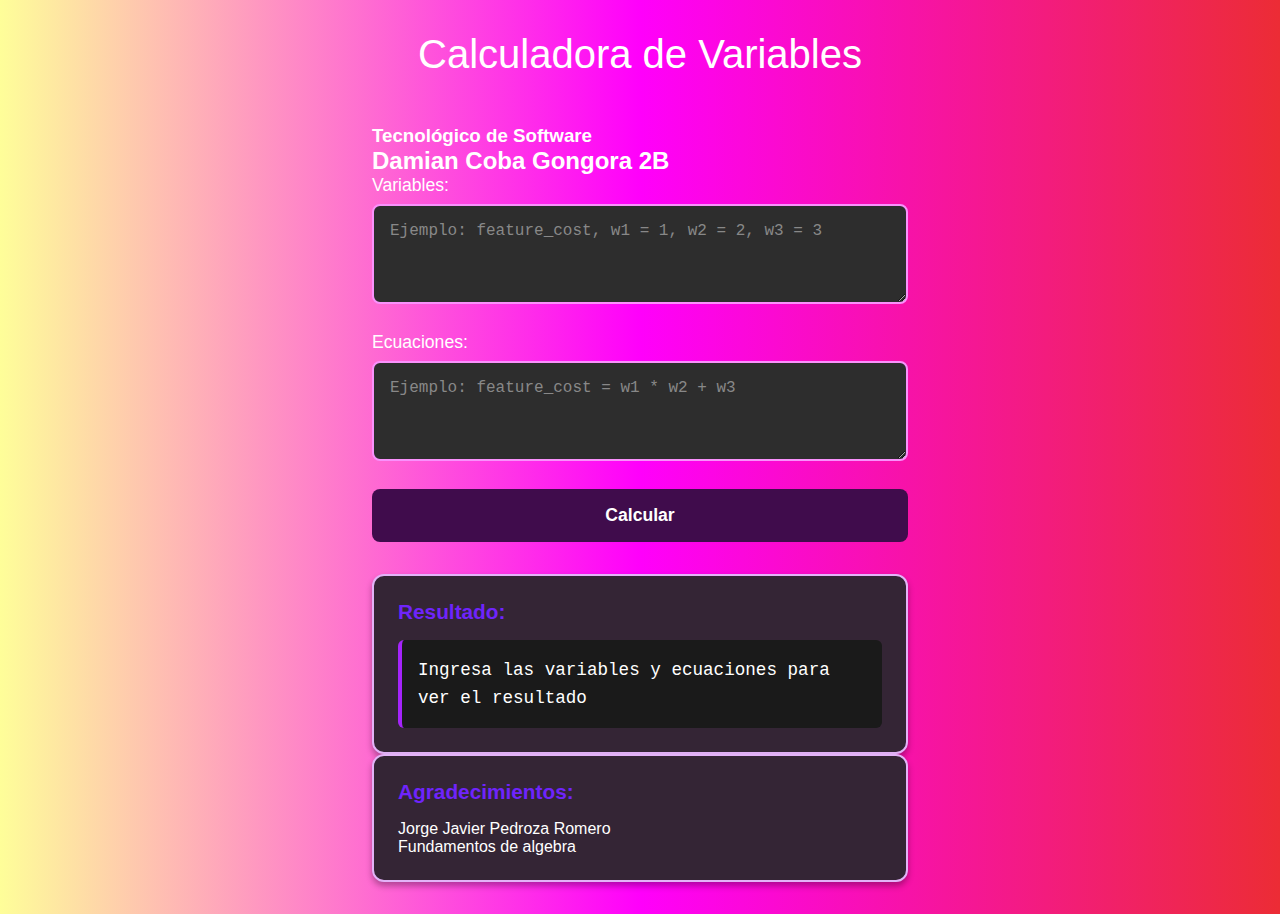
<file: Proyecto 3/Actividades/Actividad08/indexact8.html>
<!-- Estructura básica del documento HTML -->
<!DOCTYPE html>
<html lang="es">
<head>
    
  </head>
    <meta charset="UTF-8">
    <meta name="viewport" content="width=device-width, initial-scale=1.0">
    <title>Calculadora Operaciones Algebraicas</title>
    
    
    
<style>
    /* Reset y configuración base */
* {
    margin: 0;
    padding: 0;
    box-sizing: border-box;
}

body {
    font-family: -apple-system, BlinkMacSystemFont, 'Segoe UI', Roboto, sans-serif;
    background: linear-gradient(90deg, rgba(253, 253, 38, 0.47) 0%, 
    rgb(255, 0, 251) 50%, rgb(236, 44, 53)100%);
    
    color: #ffffff; /* Blanco */
    min-height: 100vh;
    display: flex;
    justify-content: center;
    align-items: center;

}

/* Parte inferior*/



/* Contenedor principal */
.container {
    width: 100%;
    max-width: 600px;
    padding: 2rem;
}

/* Título */
h1 {
    text-align: center;
    font-size: 2.5rem;
    font-weight: 300;
    color: #ffffff; /* Blanco */
    margin-bottom: 3rem;
    
}

/* Sección de inputs */
.input-section {
    margin-bottom: 2rem;
}

.field-group {
    margin-bottom: 1.5rem;
}

label {
    display: block;
    font-size: 1.1rem;
    font-weight: 500;
    color: #ffffff; /* Blanco */
    margin-bottom: 0.5rem;
}

/* Campos de texto */
textarea {
    width: 100%;
    min-height: 100px;
    padding: 1rem;
    background-color: #2d2d2d;
    border: 2px solid #f991fb; /* Blanco-morado */
    border-radius: 8px;
    color: #ffffff; /* Blanco */
    font-size: 1rem;
    font-family: 'Courier New', monospace;
    resize: vertical;
    transition: border-color 0.3s ease;
}

textarea:focus {
    outline: none;
    border-color: #fbbf24; /* Amarillo */
}

textarea::placeholder {
    color: #888888;
}

/* Botón de calcular */
.calculate-button {
    width: 100%;
    padding: 1rem;
    background-color: #400C4C; /* Morado oscuro */
    color: #ffffff; /* Blanco */
    border: none;
    border-radius: 8px;
    font-size: 1.1rem;
    font-weight: 600;
    cursor: pointer;
    transition: all 0.3s ease;
}

.calculate-button:hover {
    background-color: #2563eb;
    transform: translateY(-2px);
}

.calculate-button:active {
    transform: translateY(0);
}

/* Sección de resultados */
.result-section {
    margin-top: 2rem;
}

.info-card {
    background-color: #342535;
    border: 2px solid #e3b3f8; /* Violeta */
    border-radius: 12px;
    padding: 1.5rem;
    box-shadow: 0 4px 6px rgba(0, 0, 0, 0.3);
}

.info-card h3 {
    color: #6f24fb; /* Azul-Morado */
    font-size: 1.3rem;
    margin-bottom: 1rem;
    font-weight: 600;
}

.result-content {
    font-family: 'Courier New', monospace;
    font-size: 1.1rem;
    line-height: 1.6;
    color: #ffffff; /* Blanco */
    background-color: #1a1a1a;
    padding: 1rem;
    border-radius: 6px;
    border-left: 4px solid #a524fb; /* Morado */
    min-height: 60px;
    display: flex;
    align-items: center;
}

/* Media queries para responsive */
@media (max-width: 768px) {
    .container {
        padding: 1rem;
    }
    
    h1 {
        font-size: 2rem;
        margin-bottom: 2rem;
    }
    
    textarea {
        min-height: 80px;
        font-size: 0.9rem;
    }
}

</style>
</head>
<body>
    <!-- Estructura básica del documento HTML -->

<div class="container">
   
        <h1>Calculadora de Variables</h1>
        

    <div class="Contenedor2">
        

        <h3>Tecnológico de Software</h3>
        <p></p>

    </div>
    <div class="conteiner3">
        <h2>Damian Coba Gongora 2B</h2>
    </div>
    

        <div class="input-section">
            <div class="field-group">
                <label for="variables">Variables:</label>
                <textarea id="variables" placeholder="Ejemplo: feature_cost, w1 = 1, w2 = 2, w3 = 3"></textarea>
            </div>

            <div class="field-group">
                <label for="equations">Ecuaciones:</label>
                <textarea id="equations" placeholder="Ejemplo: feature_cost = w1 * w2 + w3"></textarea>
            </div>

            <button id="calculate-btn" class="calculate-button">Calcular</button>
        </div>

        <div class="result-section">
            <div class="info-card">
                <h3>Resultado:</h3>
                <div id="result" class="result-content">
                    Ingresa las variables y ecuaciones para ver el resultado
                </div>
            </div>
        </div>

        <div class="Agradecimientos-section">
            <div class="info-card">
                <h3>Agradecimientos:</h3>
                <div class="result" class="result-content">
                    Jorge Javier Pedroza Romero
                    <p> Fundamentos de algebra</p>
                    
                    
                </div>
            </div>
        </div>
       
    </div>
    
<script>
    // Clase principal de la calculadora
class Calculator {
    constructor() {
        this.variablesInput = document.getElementById('variables');
        this.equationsInput = document.getElementById('equations');
        this.calculateButton = document.getElementById('calculate-btn');
        this.resultDiv = document.getElementById('result');
        
        this.init();
    }
    
    // Inicializar eventos
    init() {
        this.calculateButton.addEventListener('click', () => this.calculate());
        
        // También permitir calcular con Ctrl+Enter en los campos
        this.variablesInput.addEventListener('keydown', (e) => {
            if (e.key === 'Enter' && e.ctrlKey) {
                this.calculate();
            }
        });
        
        this.equationsInput.addEventListener('keydown', (e) => {
            if (e.key === 'Enter' && e.ctrlKey) {
                this.calculate();
            }
        });
    }
    
    // Parsear las variables del campo de texto
    parseVariables(variablesText) {
        const variables = {};
        const lines = variablesText.split('\n').filter(line => line.trim());
        
        for (const line of lines) {
            const trimmedLine = line.trim();
            if (!trimmedLine) continue;
            
            // Separar por comas para manejar múltiples declaraciones en una línea
            const parts = trimmedLine.split(',');
            
            for (const part of parts) {
                const trimmedPart = part.trim();
                if (!trimmedPart) continue;
                
                // Buscar asignaciones como "w1 = 1" o "variable = valor"
                const assignmentMatch = trimmedPart.match(/^(\w+)\s*=\s*(.+)$/);
                if (assignmentMatch) {
                    const [, varName, value] = assignmentMatch;
                    try {
                        // Intentar evaluar el valor (puede ser numérico o una expresión)
                        variables[varName.trim()] = this.evaluateExpression(value.trim(), variables);
                    } catch (error) {
                        throw new Error(`Error al evaluar la variable "${varName}": ${error.message}`);
                    }
                } else {
                    // Si no hay asignación, asumir que es solo el nombre de la variable
                    const varName = trimmedPart.trim();
                    if (varName && !variables.hasOwnProperty(varName)) {
                        variables[varName] = 0; // Valor por defecto
                    }
                }
            }
        }
        
        return variables;
    }
    
    // Evaluar expresiones matemáticas
    evaluateExpression(expression, variables) {
        // Primero validar que la expresión original solo contenga caracteres seguros
        // Permitimos: letras, números, operadores (+, -, *, /, ^), paréntesis, puntos, espacios
        if (!/^[a-zA-Z0-9+\-*/().\s^]+$/.test(expression)) {
            throw new Error(`Expresión contiene caracteres no válidos: ${expression}`);
        }
        
        // Convertir ^ a ** para potencias (JavaScript usa ** en lugar de ^)
        let processedExpression = expression.replace(/\^/g, '**');
        
        // Reemplazar variables conocidas en la expresión
        for (const [varName, value] of Object.entries(variables)) {
            const regex = new RegExp(`\\b${varName}\\b`, 'g');
            processedExpression = processedExpression.replace(regex, value);
        }
        
        // Verificar que no queden variables sin resolver (letras)
        if (/[a-zA-Z]/.test(processedExpression)) {
            const undefinedVars = processedExpression.match(/[a-zA-Z]+/g);
            throw new Error(`Variables sin definir: ${undefinedVars.join(', ')}`);
        }
        
        try {
            return Function(`"use strict"; return (${processedExpression})`)();
        } catch (error) {
            throw new Error(`Error al evaluar: ${processedExpression}`);
        }
    }
    
    // Función principal de cálculo
    calculate() {
        try {
            const variablesText = this.variablesInput.value.trim();
            const equationsText = this.equationsInput.value.trim();
            
            if (!variablesText && !equationsText) {
                this.showResult('Por favor ingresa las variables y ecuaciones', 'error');
                return;
            }
            
            // Parsear variables
            const variables = this.parseVariables(variablesText);
            
            // Procesar ecuaciones
            const equations = equationsText.split('\n').filter(line => line.trim());
            const results = [];
            
            for (const equation of equations) {
                const trimmedEquation = equation.trim();
                if (!trimmedEquation) continue;
                
                // Buscar ecuaciones como "result = expression"
                const equationMatch = trimmedEquation.match(/^(\w+)\s*=\s*(.+)$/);
                if (equationMatch) {
                    const [, resultVar, expression] = equationMatch;
                    
                    try {
                        const result = this.evaluateExpression(expression, variables);
                        variables[resultVar] = result;
                        results.push(`${resultVar} = ${result}`);
                    } catch (error) {
                        throw new Error(`Error en ecuación "${trimmedEquation}": ${error.message}`);
                    }
                } else {
                    // Si no es una asignación, evaluar como expresión directa
                    try {
                        const result = this.evaluateExpression(trimmedEquation, variables);
                        results.push(`${trimmedEquation} = ${result}`);
                    } catch (error) {
                        throw new Error(`Error al evaluar "${trimmedEquation}": ${error.message}`);
                    }
                }
            }
            
            if (results.length === 0) {
                this.showResult('No se encontraron ecuaciones válidas para calcular', 'warning');
            } else {
                this.showResult(results.join('\n'), 'success');
            }
            
        } catch (error) {
            this.showResult(`Error: ${error.message}`, 'error');
        }
    }
    
    // Mostrar resultados en la interfaz
    showResult(message, type = 'success') {
        this.resultDiv.textContent = message;
        
        // Remover clases anteriores
        this.resultDiv.classList.remove('result-success', 'result-error', 'result-warning');
        
        // Agregar clase según el tipo
        if (type !== 'success') {
            this.resultDiv.classList.add(`result-${type}`);
        }
    }
}

// Inicializar la calculadora cuando el DOM esté listo
document.addEventListener('DOMContentLoaded', () => {
    new Calculator();
});

</script>
</body>
</html>
</file>
<file: Proyecto 3/css/style.css>
:root {
    --primary-color: #811e8a;
    --secondary-color: #cd8227;
    --accent-color: #f59e0b;
    --bg-body: #f4f4f9;
    --bg-card: #ffffff;
    --text-color: #1a1a1a;
    --text-light: #ffffff;
    --shadow: 0 4px 6px rgba(129, 30, 138, 0.15);
    --border-radius: 8px;
}

* {
    margin: 0;
    padding: 0;
    box-sizing: border-box;
}

body {
    font-family: 'Segoe UI', Tahoma, Geneva, Verdana, sans-serif;
    background-color: var(--bg-body);
    color: var(--text-color);
    line-height: 1.6;
}

.container {
    max-width: 1100px;
    margin: 0 auto;
    padding: 0 20px;
}

.main-header {
    background-color: var(--primary-color);
    color: var(--text-light);
    padding: 2rem 0;
    text-align: center;
    margin-bottom: 2rem;
    box-shadow: 0 2px 10px rgba(0,0,0,0.2);
    border-bottom: 4px solid var(--accent-color);
}

.main-header h1 {
    font-size: 2.5rem;
    margin-bottom: 0.5rem;
    font-weight: 700;
}

.main-footer {
    background-color: var(--primary-color);
    color: var(--text-light);
    text-align: center;
    padding: 1.5rem 0;
    margin-top: 3rem;
    border-top: 4px solid var(--accent-color);
}

.grid-menu {
    display: grid;
    grid-template-columns: repeat(auto-fit, minmax(250px, 1fr));
    gap: 25px;
    margin-bottom: 3rem;
}

.card {
    background: var(--bg-card);
    padding: 2rem;
    border-radius: var(--border-radius);
    box-shadow: var(--shadow);
    text-align: center;
    text-decoration: none;
    color: var(--text-color);
    transition: transform 0.3s ease, box-shadow 0.3s ease, border-color 0.3s ease;
    border: 2px solid rgba(205, 130, 39, 0.2); 
}

.card:hover {
    transform: translateY(-5px);
    box-shadow: 0 8px 15px rgba(129, 30, 138, 0.2);
    border-color: var(--primary-color);
}

.card h3 {
    color: var(--primary-color);
    margin-bottom: 0.5rem;
    font-size: 1.3rem;
    font-weight: 700;
}

.btn-back {
    display: inline-block;
    padding: 8px 16px;
    background-color: var(--secondary-color);
    color: var(--text-light);
    text-decoration: none;
    border-radius: var(--border-radius);
    margin: 20px 0;
    font-weight: 600;
    transition: background 0.3s;
}

.btn-back:hover {
    background-color: var(--primary-color);
}

input[type="number"], 
input[type="text"], 
textarea {
    width: 100%;
    padding: 12px;
    border: 2px solid #e2e8f0;
    border-radius: var(--border-radius);
    font-size: 1rem;
    font-family: inherit;
    transition: border-color 0.3s;
    margin-bottom: 10px;
}

input:focus, textarea:focus {
    outline: none;
    border-color: var(--secondary-color);
}

.input-group {
    margin-bottom: 1.5rem;
    text-align: left;
}
.input-group h4, .input-group label {
    color: var(--primary-color);
    margin-bottom: 0.5rem;
    display: block;
    font-weight: 600;
}

button {
    background-color: var(--secondary-color);
    color: var(--text-light);
    border: none;
    padding: 12px 24px;
    border-radius: var(--border-radius);
    cursor: pointer;
    font-size: 1rem;
    font-weight: 700;
    transition: background-color 0.3s, transform 0.1s;
    width: 100%;
    margin-bottom: 10px;
}

button:hover {
    background-color: var(--primary-color);
}

button:active {
    transform: translateY(1px);
}

.result-box {
    margin-top: 20px;
    padding: 20px;
    background-color: #fff;
    border: 2px solid var(--accent-color);
    border-radius: var(--border-radius);
    color: var(--primary-color);
    font-weight: bold;
    font-size: 1.1rem;
    text-align: center;
    box-shadow: inset 0 0 10px rgba(245, 158, 11, 0.1);
}
</file>
